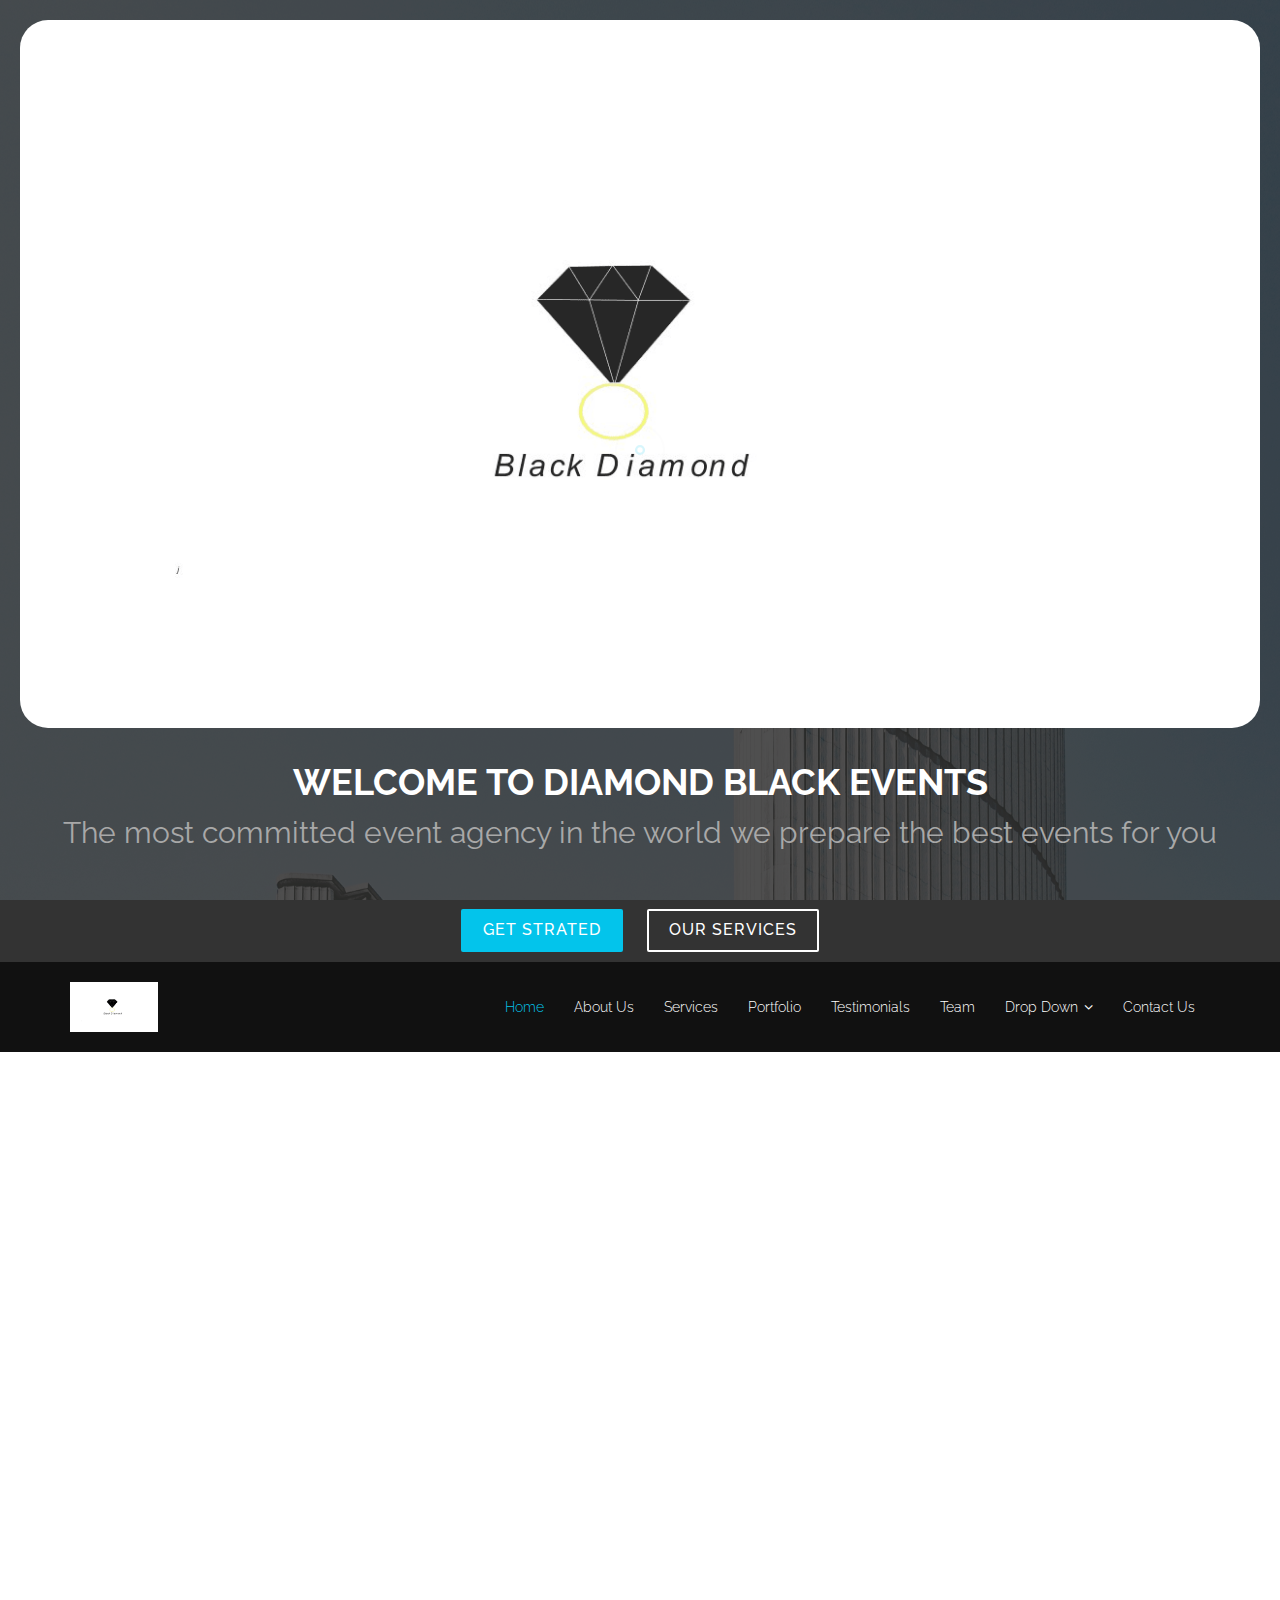
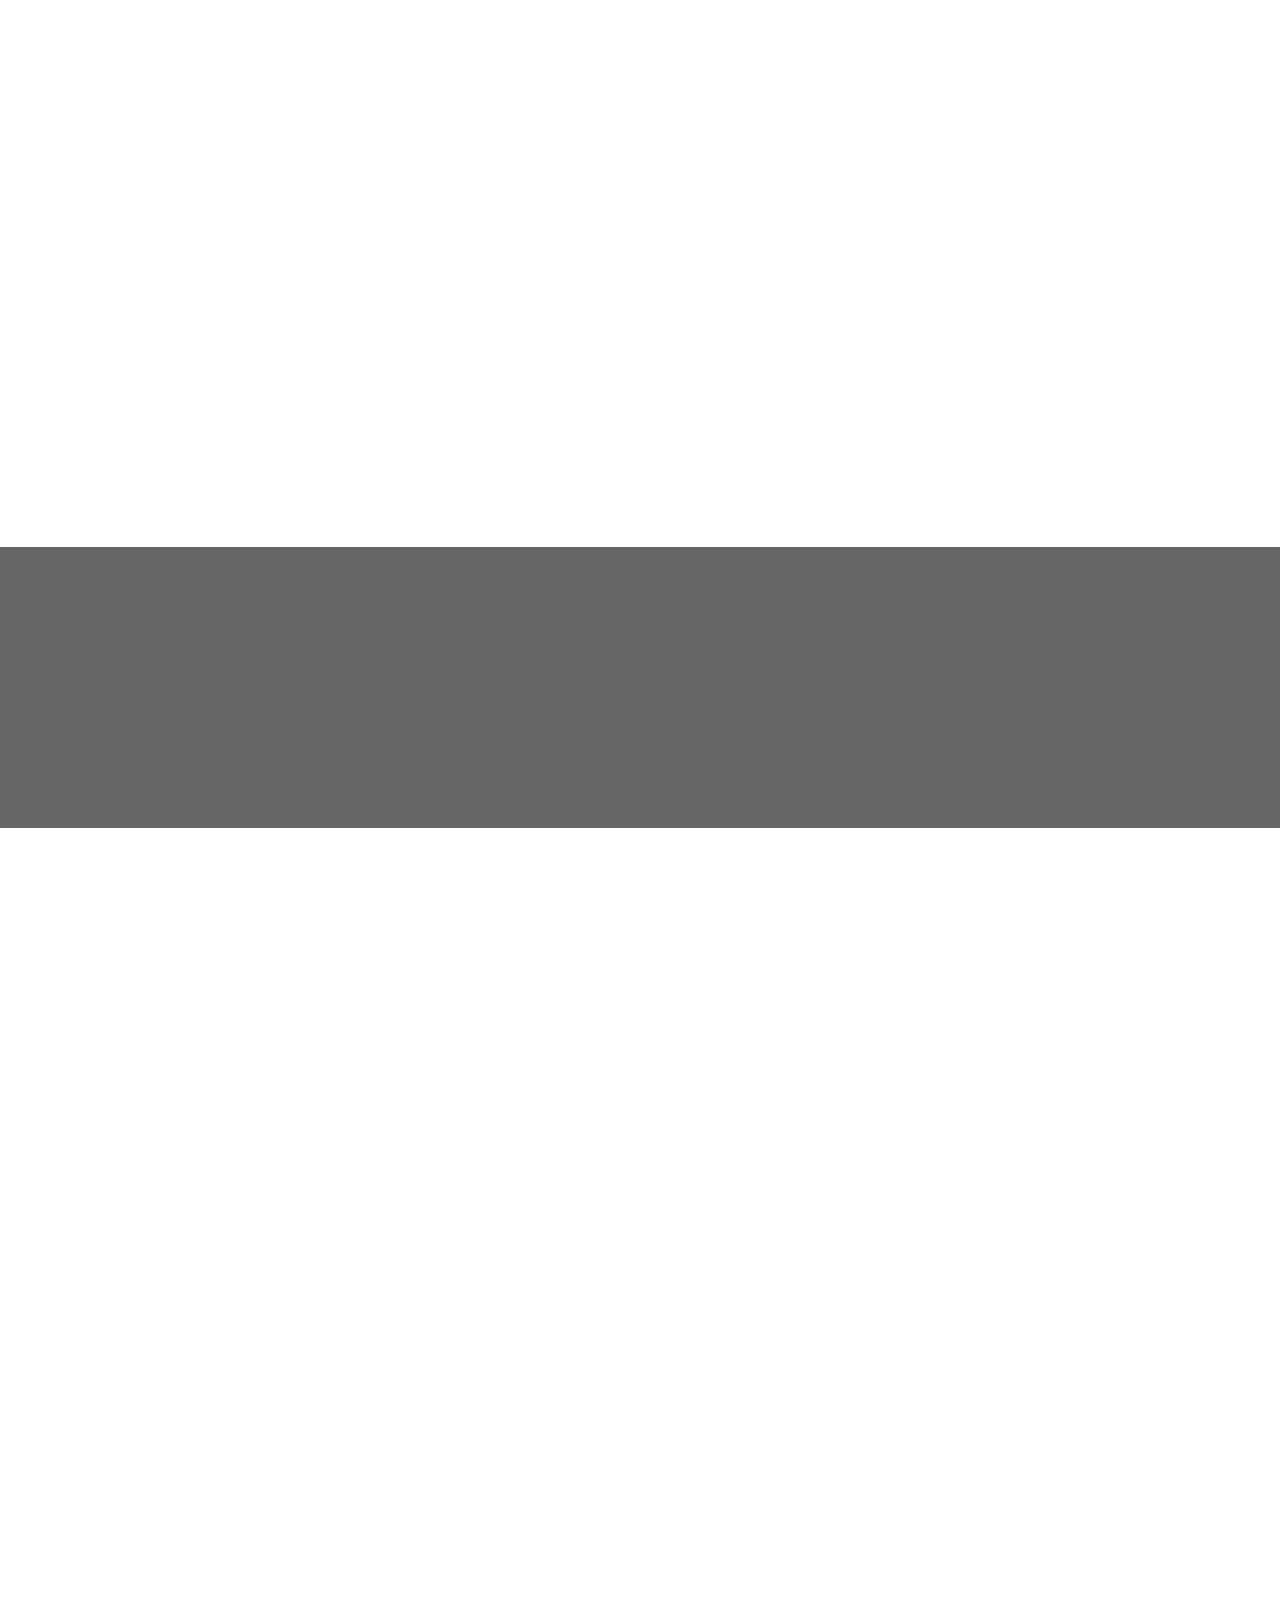
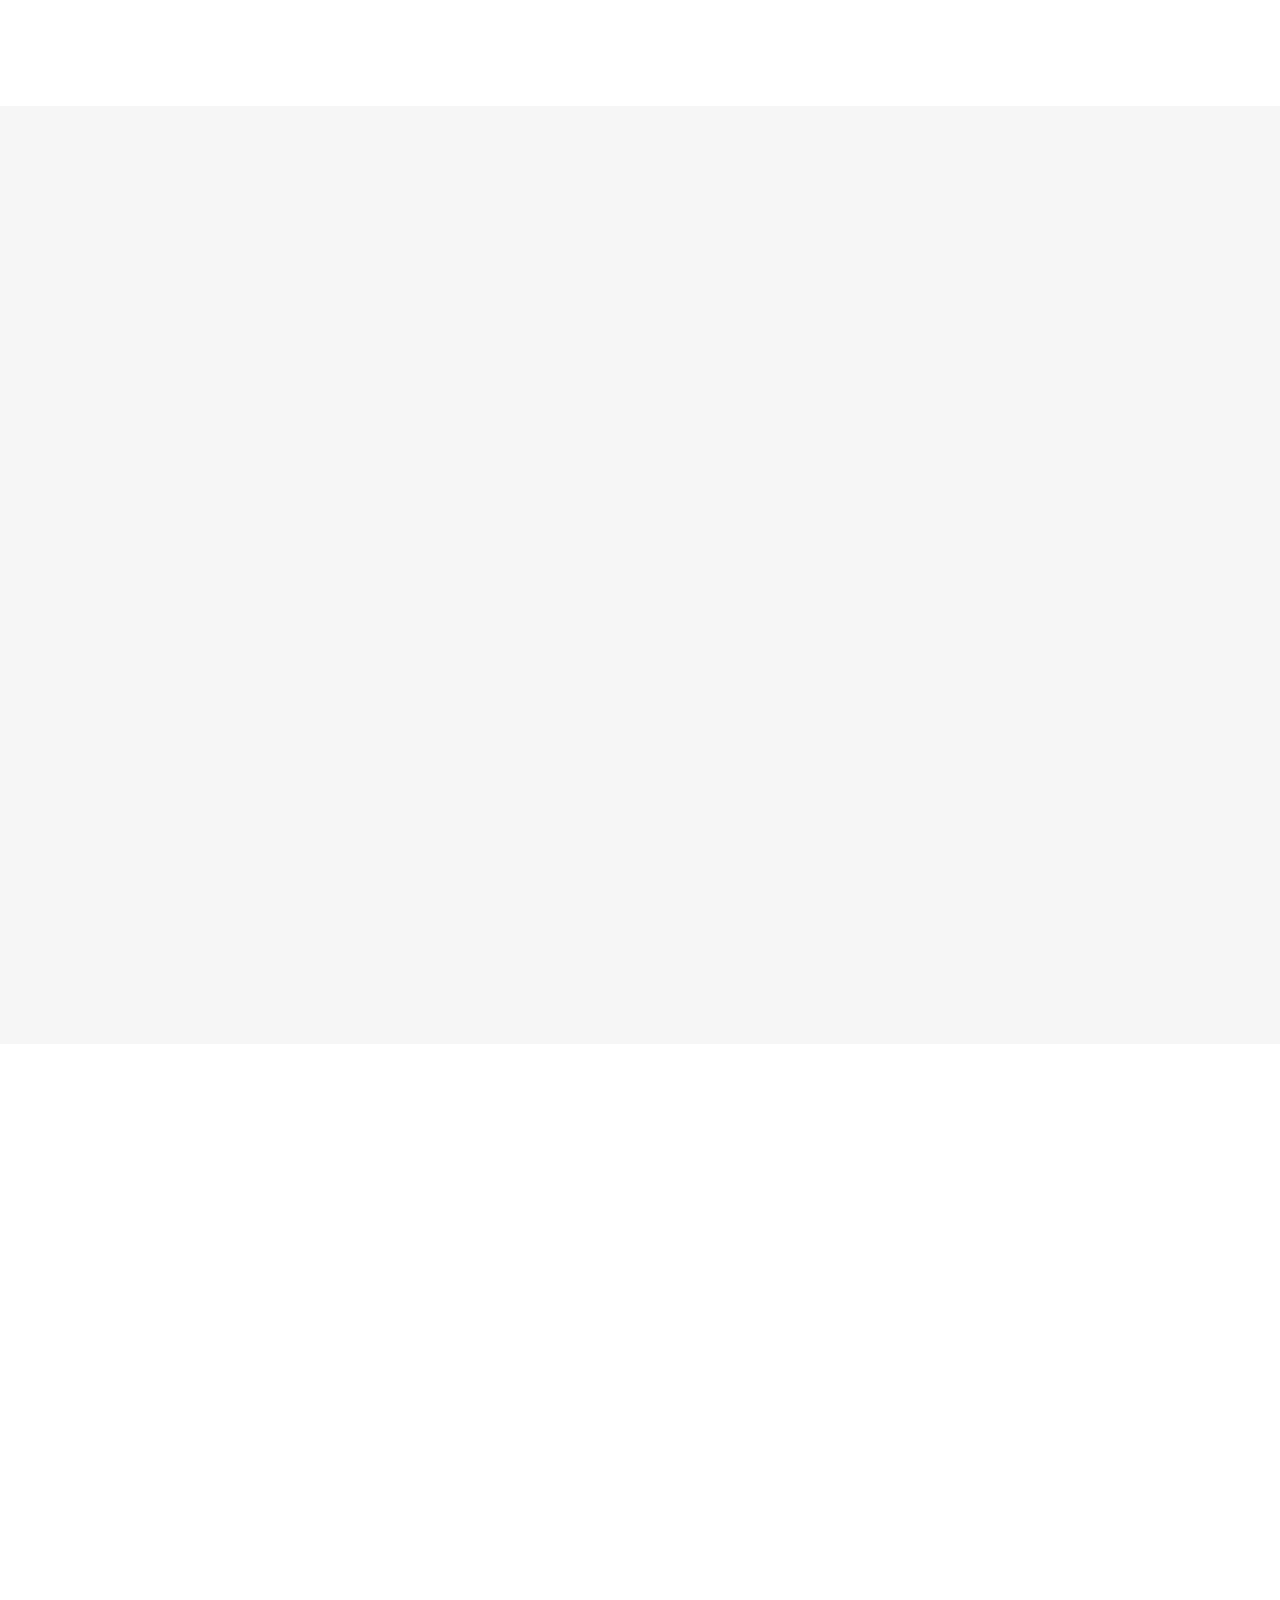
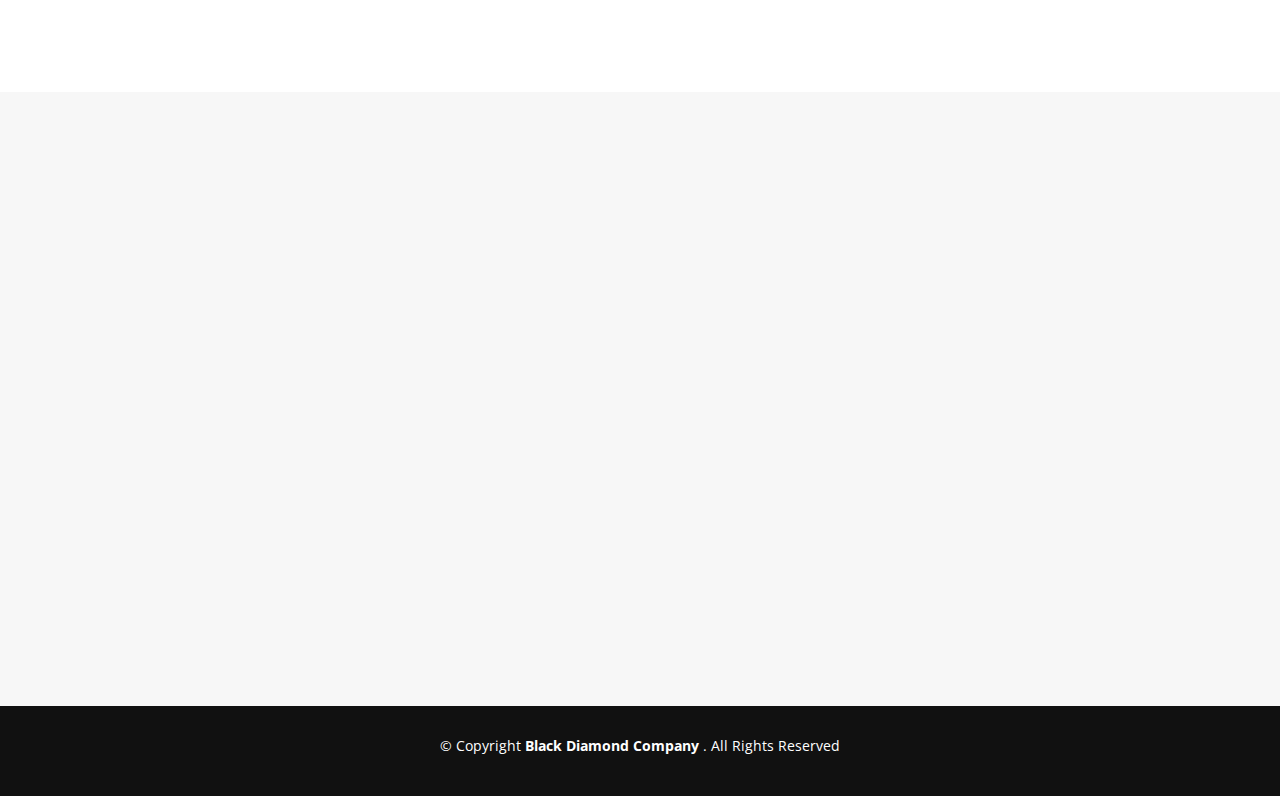
<file: black diamond events/Riandry's Proyects/index.html>
<!DOCTYPE html>
<html lang="es">

<head>
  <meta charset="utf-8">
  <title>Black diamond Events/pagina principal  </title>
  <meta content="width=device-width, initial-scale=1.0" name="viewport">
  <meta content="" name="keywords">
  <meta content="" name="description">

 
  <meta property="og:title" content="">
  <meta property="og:image" content="">
  <meta property="og:url" content="">
  <meta property="og:site_name" content="">
  <meta property="og:description" content="">

  <meta name="twitter:card" content="summary">
  <meta name="twitter:site" content="">
  <meta name="twitter:title" content="">
  <meta name="twitter:description" content="">
  <meta name="twitter:image" content="">

  <link href="/black diamond events/Riandry's Proyects/img/iconoB.ico"  rel="shortcut icon" >


  <link href="https://fonts.googleapis.com/css?family=Open+Sans:300,300i,400,400i,700,700i|Raleway:300,400,500,700,800" rel="stylesheet">

  <link href="lib/bootstrap/css/bootstrap.min.css" rel="stylesheet">

  <link href="lib/font-awesome/css/font-awesome.min.css" rel="stylesheet">
  <link href="lib/animate-css/animate.min.css" rel="stylesheet">

  
  <link href="css/style.css" rel="stylesheet">

</head>

<body>
  <div id="preloader"></div>

  <!--==========================
  Hero Section
  ============================-->
  <section id="hero">
    <div class="hero-container">
      <div class="wow fadeIn">
        <div class="hero-logo">
          <img class="" src="img/logo.png" alt="Black Diamond">
        </div>

        <h1>Welcome to Diamond black Events </h1>
        <h2> The most committed event agency in the world <span class="rotating">we prepare the best events for you</span></h2>
        <div class="actions">
          <a href="#about" class="btn-get-started">Get Strated</a>
          <a href="#services" class="btn-services">Our Services</a>
        </div>
      </div>
    </div>
  </section>

  <!--==========================
  Sección de encabezado
  ============================-->
  <header id="header">
    <div class="container">
      <div id="logo" class="pull-left">
        <a href="#hero"><img src="img/logo.png" alt="" title="" /></img></a>
        <!-- Descomenta abajo si prefieres usar una imagen de texto -->
        <!--<h1><a href="#hero">Encabezado 1</a></h1>-->
      </div>

      <nav id="nav-menu-container">
        <ul class="nav-menu">
          <li class="menu-active"><a href="#hero">Home</a></li>
          <li><a href="#about">About Us</a></li>
          <li><a href="#services">Services</a></li>
          <li><a href="#portfolio">Portfolio</a></li>
          <li><a href="#testimonials">Testimonials</a></li>
          <li><a href="#team">Team</a></li>
          <li class="menu-has-children"><a href="">Drop Down</a>
            <ul>
              <li><a href="#">Drop Down 1</a></li>
              <li class="menu-has-children"><a href="#">Drop Down 2</a>
                <ul>
                  <li><a href="#">Deep Drop Down 1</a></li>
                  <li><a href="#">Deep Drop Down 2</a></li>
                  <li><a href="#">Deep Drop Down 3</a></li>
                  <li><a href="#">Deep Drop Down 4</a></li>
                  <li><a href="#">Deep Drop Down 5</a></li>
                </ul>
              </li>
              <li><a href="#">Drop Down 3</a></li>
              <li><a href="#">Drop Down 4</a></li>
              <li><a href="#">Drop Down 5</a></li>
            </ul>
          </li>
          <li><a href="#contact">Contact Us</a></li>
        </ul>
      </nav>
      <!-- #nav-menu-container -->
    </div>
  </header>
  <!-- #header -->

  <!--==========================
  About Section
  ============================-->
  <section id="about">
    <div class="container wow fadeInUp">
      <div class="row">
        <div class="col-md-12">
          <h3 class="section-title">About Us</h3>
          <div class="section-title-divider"></div>
          <p class="section-description">We are a company specialized in providing support to the marketing and advertising departments of companies, as well as in the planning, organization and execution of all kinds of public and social events.</p>
        </div>
      </div>
    </div>
    <div class="container about-container wow fadeInUp">
      <div class="row">
        <div class="col-md-6 col-md-push-6 about-content">
          <h2 class="about-title">We provide great services and ideas</h2>
          <p class="about-text">
            We are a company with more than 5 years of experience in multitudinous events, with a record of successful events of more than +1000 events.
          </p>
          <p class="about-text">
            With satisfied and recognized clients all over the world, we give a personalized and special service to each one of them.
          
        </div>
      </div>
    </div>
  </section>

  <!--==========================
  Services Section
  ============================-->
  <section id="services">
    <div class="container wow fadeInUp">
      <div class="row">
        <div class="col-md-12">
          <h3 class="section-title">Our Services</h3>
          <div class="section-title-divider"></div>
          <p class="section-description">Here are some of the services we offer:</p>
        </div>
      </div>

      <div class="row">
        <div class="col-md-4 service-item">
          <div class="service-icon"><i class="fa fa-desktop"></i></div>
          <h4 class="service-title"><a href="">Digital attention</a></h4>
          <p class="service-description">With a 24-hour customer service team to assist you at all times.</p>
        </div>
        <div class="col-md-4 service-item">
          <div class="service-icon"><i class="fa fa-bar-chart"></i></div>
          <h4 class="service-title"><a href="">Dolor Sitema</a></h4>
          <p class="service-description">Minim veniam, quis nostrud exercitation ullamco laboris nisi ut aliquip ex ea commodo consequat tarad limino ata</p>
        </div>
        <div class="col-md-4 service-item">
          <div class="service-icon"><i class="fa fa-paper-plane"></i></div>
          <h4 class="service-title"><a href="">Sed ut perspiciatis</a></h4>
          <p class="service-description">Duis aute irure dolor in reprehenderit in voluptate velit esse cillum dolore eu fugiat nulla pariatur</p>
        </div>
        <div class="col-md-4 service-item">
          <div class="service-icon"><i class="fa fa-photo"></i></div>
          <h4 class="service-title"><a href="">Magni Dolores</a></h4>
          <p class="service-description">Excepteur sint occaecat cupidatat non proident, sunt in culpa qui officia deserunt mollit anim id est laborum</p>
        </div>
        <div class="col-md-4 service-item">
          <div class="service-icon"><i class="fa fa-road"></i></div>
          <h4 class="service-title"><a href="">Nemo Enim</a></h4>
          <p class="service-description">At vero eos et accusamus et iusto odio dignissimos ducimus qui blanditiis praesentium voluptatum deleniti atque</p>
        </div>
        <div class="col-md-4 service-item">
          <div class="service-icon"><i class="fa fa-shopping-bag"></i></div>
          <h4 class="service-title"><a href="">Eiusmod Tempor</a></h4>
          <p class="service-description">Et harum quidem rerum facilis est et expedita distinctio. Nam libero tempore, cum soluta nobis est eligendi</p>
        </div>
      </div>
    </div>
  </section>

  <!--==========================
  Subscrbe Section
  ============================-->
  <section id="subscribe">
    <div class="container wow fadeInUp">
      <div class="row">
        <div class="col-md-8">
          <h3 class="subscribe-title">Subscribe For Updates</h3>
          <p class="subscribe-text">Join our 1000+ subscribers and get access to the latest tools, freebies, product announcements and much more!</p>
        </div>
        <div class="col-md-4 subscribe-btn-container">
          <a class="subscribe-btn" href="#">Subscribe Now</a>
        </div>
      </div>
    </div>
  </section>

  <!--==========================
  Porfolio Section
  ============================-->
  <section id="portfolio">
    <div class="container wow fadeInUp">
      <div class="row">
        <div class="col-md-12">
          <h3 class="section-title">Portfolio</h3>
          <div class="section-title-divider"></div>
          <p class="section-description">Si stante, hoc natura videlicet vult, salvam esse se, quod concedimus ses haec dicturum fuisse</p>
        </div>
      </div>

      <div class="row">
        <div class="col-md-3">
          <a class="portfolio-item" style="background-image: url(img/portfolio-1.jpg);" href="">
            <div class="details">
              <h4>Portfolio 1</h4>
              <span>Alored dono par</span>
            </div>
          </a>
        </div>

        <div class="col-md-3">
          <a class="portfolio-item" style="background-image: url(img/portfolio-2.jpg);" href="">
            <div class="details">
              <h4>Portfolio 2</h4>
              <span>Alored dono par</span>
            </div>
          </a>
        </div>

        <div class="col-md-3">
          <a class="portfolio-item" style="background-image: url(img/portfolio-3.jpg);" href="">
            <div class="details">
              <h4>Portfolio 3</h4>
              <span>Alored dono par</span>
            </div>
          </a>
        </div>

        <div class="col-md-3">
          <a class="portfolio-item" style="background-image: url(img/portfolio-4.jpg);" href="">
            <div class="details">
              <h4>Portfolio 4</h4>
              <span>Alored dono par</span>
            </div>
          </a>
        </div>

        <div class="col-md-3">
          <a class="portfolio-item" style="background-image: url(img/portfolio-5.jpg);" href="">
            <div class="details">
              <h4>Portfolio 5</h4>
              <span>Alored dono par</span>
            </div>
          </a>
        </div>

        <div class="col-md-3">
          <a class="portfolio-item" style="background-image: url(img/portfolio-6.jpg);" href="">
            <div class="details">
              <h4>Portfolio 6</h4>
              <span>Alored dono par</span>
            </div>
          </a>
        </div>

        <div class="col-md-3">
          <a class="portfolio-item" style="background-image: url(img/portfolio-7.jpg);" href="">
            <div class="details">
              <h4>Portfolio 7</h4>
              <span>Alored dono par</span>
            </div>
          </a>
        </div>

        <div class="col-md-3">
          <a class="portfolio-item" style="background-image: url(img/portfolio-8.jpg);" href="">
            <div class="details">
              <h4>Portfolio 8</h4>
              <span>Alored dono par</span>
            </div>
          </a>
        </div>

      </div>
    </div>
  </section>

  <!--==========================
  Testimonials Section
  ============================-->
  <section id="testimonials">
    <div class="container wow fadeInUp">
      <div class="row">
        <div class="col-md-12">
          <h3 class="section-title">Testimonials</h3>
          <div class="section-title-divider"></div>
          <p class="section-description">Erdo lide, nora porodo filece, salvam esse se, quod concedimus ses haec dicturum fuisse</p>
        </div>
      </div>

      <div class="row">
        <div class="col-md-3">
          <div class="profile">
            <div class="pic"><img src="img/client-1.jpg" alt=""></div>
            <h4>Saul Goodman</h4>
            <span>Lawless Inc</span>
          </div>
        </div>
        <div class="col-md-9">
          <div class="quote">
            <b><img src="img/quote_sign_left.png" alt=""></b> Proin iaculis purus consequat sem cure digni ssim donec porttitora entum suscipit rhoncus. Accusantium quam, ultricies eget id, aliquam eget nibh et. Maecen aliquam, risus at semper. <small><img src="img/quote_sign_right.png" alt=""></small>
          </div>
        </div>
      </div>

      <div class="row">
        <div class="col-md-9">
          <div class="quote">
            <b><img src="img/quote_sign_left.png" alt=""></b> Sed ut perspiciatis unde omnis iste natus error sit voluptatem accusantium doloremque laudantium, totam rem aperiam, eaque ipsa quae ab illo inventore veritatis architecto beatae. <small><img src="img/quote_sign_right.png" alt=""></small>
          </div>
        </div>
        <div class="col-md-3">
          <div class="profile">
            <div class="pic"><img src="img/client-2.jpg" alt=""></div>
            <h4>Sara Wilsson</h4>
            <span>Odeo Inc</span>
          </div>
        </div>
      </div>

    </div>
  </section>

  <!--==========================
  Team Section
  ============================-->
  <section id="team">
    <div class="container wow fadeInUp">
      <div class="row">
        <div class="col-md-12">
          <h3 class="section-title">Our Team</h3>
          <div class="section-title-divider"></div>
          <p class="section-description">Sed ut perspiciatis unde omnis iste natus error sit voluptatem accusantium doloremque</p>
        </div>
      </div>

      <div class="row">
        <div class="col-md-3">
          <div class="member">
            <div class="pic"><img src="img/team-1.jpg" alt=""></div>
            <h4>Walter White</h4>
            <span>Chief Executive Officer</span>
            <div class="social">
              <a href=""><i class="fa fa-twitter"></i></a>
              <a href=""><i class="fa fa-facebook"></i></a>
              <a href=""><i class="fa fa-google-plus"></i></a>
              <a href=""><i class="fa fa-linkedin"></i></a>
            </div>
          </div>
        </div>

        <div class="col-md-3">
          <div class="member">
            <div class="pic"><img src="img/team-2.jpg" alt=""></div>
            <h4>Sarah Jhinson</h4>
            <span>Product Manager</span>
            <div class="social">
              <a href=""><i class="fa fa-twitter"></i></a>
              <a href=""><i class="fa fa-facebook"></i></a>
              <a href=""><i class="fa fa-google-plus"></i></a>
              <a href=""><i class="fa fa-linkedin"></i></a>
            </div>
          </div>
        </div>

        <div class="col-md-3">
          <div class="member">
            <div class="pic"><img src="img/team-3.jpg" alt=""></div>
            <h4>William Anderson</h4>
            <span>CTO</span>
            <div class="social">
              <a href=""><i class="fa fa-twitter"></i></a>
              <a href=""><i class="fa fa-facebook"></i></a>
              <a href=""><i class="fa fa-google-plus"></i></a>
              <a href=""><i class="fa fa-linkedin"></i></a>
            </div>
          </div>
        </div>

        <div class="col-md-3">
          <div class="member">
            <div class="pic"><img src="img/team-4.jpg" alt=""></div>
            <h4>Amanda Jepson</h4>
            <span>Accountant</span>
            <div class="social">
              <a href=""><i class="fa fa-twitter"></i></a>
              <a href=""><i class="fa fa-facebook"></i></a>
              <a href=""><i class="fa fa-google-plus"></i></a>
              <a href=""><i class="fa fa-linkedin"></i></a>
            </div>
          </div>
        </div>

      </div>
    </div>
  </section>

  <!--==========================
  Contact Section
  ============================-->
  <section id="contact">
    <div class="container wow fadeInUp">
      <div class="row">
        <div class="col-md-12">
          <h3 class="section-title">Contact Us</h3>
          <div class="section-title-divider"></div>
          <p class="section-description">To enjoy some of our services, contact us by any of these means:</p>
        </div>
      </div>

      <div class="row">
        <div class="col-md-3 col-md-push-2">
          <div class="info">
            <div>
              <i class="fa fa-map-marker"></i>
              <p>A108 Adam Street<br>New York, NY 535022</p>
            </div>

            <div>
              <i class="fa fa-envelope"></i>
              <p>BlackDiamond@gmail.com</p>
            </div>

            <div>
              <i class="fa fa-phone"></i>
              <p>+1 5589 55488 55s</p>
            </div>

          </div>
        </div>

        <div class="col-md-5 col-md-push-2">
          <div class="form">
            <div id="sendmessage">Your message has been sent. Thank you!</div>
            <div id="errormessage"></div>
            <form action="" method="post" role="form" class="contactForm">
              <div class="form-group">
                <input type="text" name="name" class="form-control" id="name" placeholder="Your Name" data-rule="minlen:4" data-msg="Por favor ingrese al menos 4 caracteres" />
                <div class="validation"></div>
              </div>
              <div class="form-group">
                <input type="email" class="form-control" name="email" id="email" placeholder="Your Email" data-rule="email" data-msg="Ingresa un Correo Valido" />
                <div class="validation"></div>
              </div>
              <div class="form-group">
                <input type="text" class="form-control" name="subject" id="subject" placeholder="Subject" data-rule="minlen:4" data-msg="Por favor ingrese al menos 8 caracteres del tema" />
                <div class="validation"></div>
              </div>
              <div class="form-group">
                <textarea class="form-control" name="message" rows="5" data-rule="required" data-msg="Por favor escribe algo para nosotros" placeholder="Message"></textarea>
                <div class="validation"></div>
              </div>
              <div class="text-center"><button type="submit">Enviar mensaje</button></div>
            </form>
          </div>
        </div>

      </div>
    </div>
  </section>

  <!--==========================
  Footer
============================-->
  <footer id="footer">
    <div class="container">
      <div class="row">
        <div class="col-md-12">
          <div class="copyright">
            &copy; Copyright <strong>Black Diamond Company </strong>. All Rights Reserved
          </div>
          <div class="credits">
        
            
          </div>
        </div>
      </div>
    </div>
  </footer>
  <!-- #footer -->

  <a href="#" class="back-to-top"><i class="fa fa-chevron-up"></i></a>

  <!-- Required JavaScript Libraries -->
  <script src="lib/jquery/jquery.min.js"></script>
  <script src="lib/bootstrap/js/bootstrap.min.js"></script>
  <script src="lib/superfish/hoverIntent.js"></script>
  <script src="lib/superfish/superfish.min.js"></script>
  <script src="lib/morphext/morphext.min.js"></script>
  <script src="lib/wow/wow.min.js"></script>
  <script src="lib/stickyjs/sticky.js"></script>
  <script src="lib/easing/easing.js"></script>

  <!-- Template Specisifc Custom Javascript File -->
  <script src="js/custom.js"></script>

  <script src="contactform/contactform.js"></script>


</body>

</html>
</file>
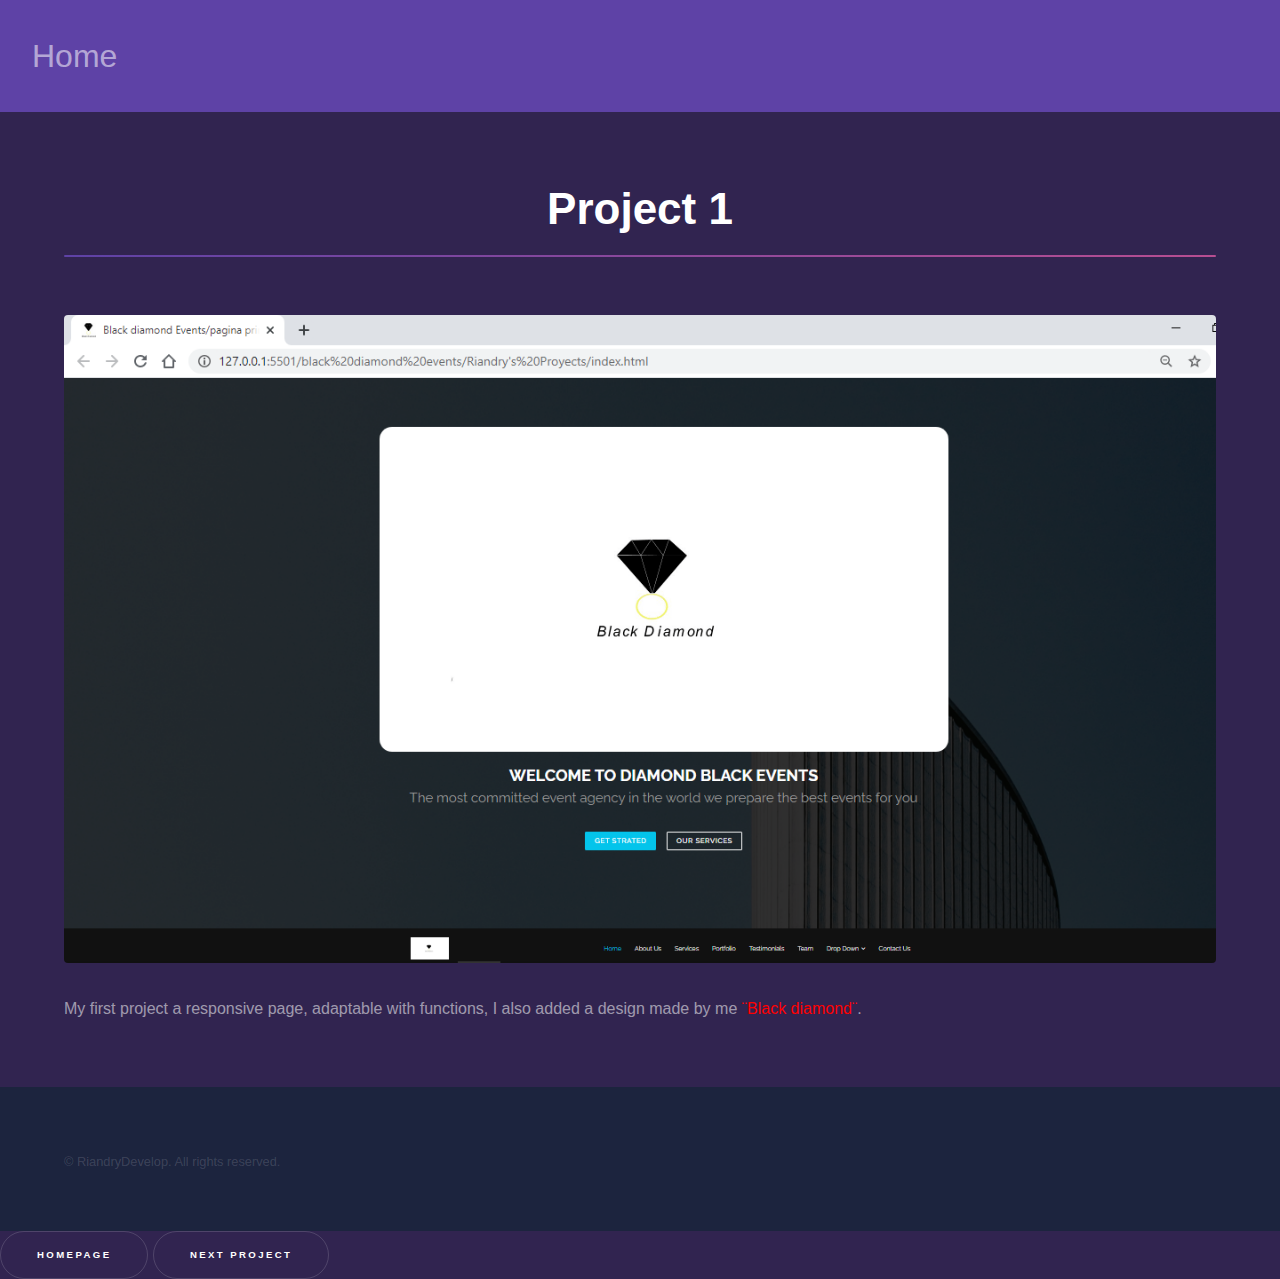
<file: generic.html>
<!DOCTYPE HTML>

<html lang="es">

<head>
  <meta charset="utf-8">
  <meta name="viewport" content="width=device-width, initial-scale=1">
  <meta name="description" content="">
  <meta name="keywords" content="">

   <!-- Facebook Opengraph integration: https://developers.facebook.com/docs/sharing/opengraph -->
  <meta property="og:title" content="">
  <meta property="og:image" content="">
  <meta property="og:url" content="">
  <meta property="og:site_name" content="">
  <meta property="og:description" content="">

  <!-- Twitter Cards integration: https://dev.twitter.com/cards/  -->
  <meta name="twitter:card" content="summary">
  <meta name="twitter:site" content="">
  <meta name="twitter:title" content="">
  <meta name="twitter:description" content="">
  <meta name="twitter:image" content="">

  
  <link rel="stylesheet" href="assets/css/main.css" />
  <noscript>
    <link rel="stylesheet" href="assets/css/noscript.css" />
  </noscript>
  <title>My projects/page-1</title>


</head>

<body class="is-preload">

  <!-- Header -->
  <header id="header">
    <a href="index.html" class="title-home">Home</a>
    <nav>
      <ul>

        <!--<li><a href="generic.html" class="active">Generic</a></li>
						<li><a href="elements.html">Elements</a></li>-->
      </ul>
    </nav>
  </header>

  <!-- Wrapper -->
  <div id="wrapper">

    <!-- Main -->
    <section id="main" class="wrapper">
      <div class="inner">
        <h1 class="major">Project 1</h1>
        <a href="https://blackdiamond.netlify.app/" target="_blank"><span class="image fit"><img src="images/pag-1.png"
              alt="black diamond" /></span></a>
        <p>My first project a responsive page, adaptable with functions, I also added a design made by me
          <span style="color: red;  "> ¨Black diamond¨</span>.
        </p>
      </div>
    </section>

  </div>

  <!-- Footer -->
  <footer id="footer" class="wrapper alt">
    <div class="inner">
      <ul class="menu">
        <li>&copy; RiandryDevelop. All rights reserved.</li>
      </ul>

    </div>
  </footer>


  <div class="btn-group">

    <button><a href="index.html" class="btn">Homepage</a></button>
    <button><a href="pag-2.html" class="btn">Next Project </a></li></button>

  </div>


  <!-- Scripts -->
  <script src="assets/js/jquery.min.js"></script>
  <script src="assets/js/jquery.scrollex.min.js"></script>
  <script src="assets/js/jquery.scrolly.min.js"></script>
  <script src="assets/js/browser.min.js"></script>
  <script src="assets/js/breakpoints.min.js"></script>
  <script src="assets/js/util.js"></script>
  <script src="assets/js/main.js"></script>

</body>

</html>
</file>
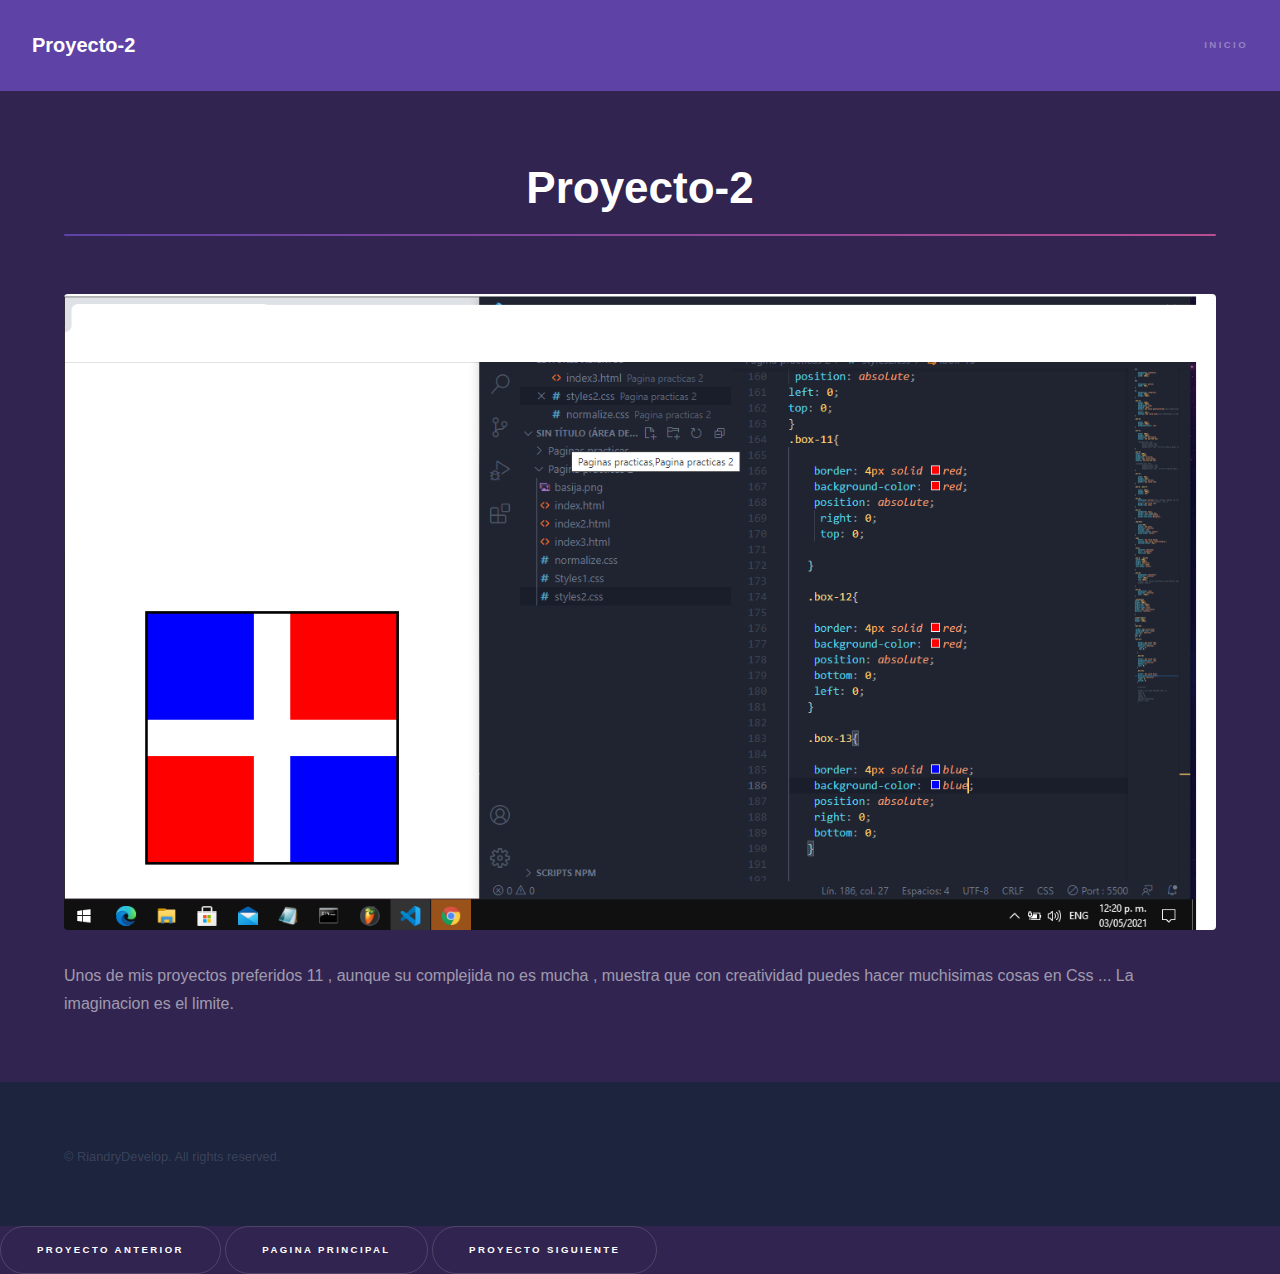
<file: pag-2.html>
<!DOCTYPE HTML>

<html>
	<head>
		<title>Mis proyectos/pag-1</title>
		<meta charset="utf-8" />
		<meta name="viewport" content="width=device-width, initial-scale=1, user-scalable=no" />
		<link rel="stylesheet" href="assets/css/main.css" />
		<noscript><link rel="stylesheet" href="assets/css/noscript.css" /></noscript>

		
	</head>
	<body class="is-preload">

		<!-- Header -->
			<header id="header">
				<a href="index.html" class="title">Proyecto-2</a>
				<nav>
					<ul>
						<li><a href="index.html">Inicio</a></li>
						<!--<li><a href="generic.html" class="active">Generic</a></li>
						<li><a href="elements.html">Elements</a></li>-->
					</ul>
				</nav>
			</header>

		<!-- Wrapper -->
			<div id="wrapper">

				<!-- Main -->
					<section id="main" class="wrapper">
						<div class="inner">
							<h1 class="major">Proyecto-2</h1>
							<span class="image fit"><img onclick="window.open('bandera dominicana/index3.html','_blank')" src="images/pag-2.png" alt="Bandera dominicana " /></span>
							<p>Unos de mis proyectos preferidos 11 , aunque su complejida no es mucha , muestra que con creatividad puedes hacer muchisimas cosas en Css ... <Cite class="">La imaginacion es el limite</Cite>.</p>
							</div>
					</section>

			</div>

		<!-- Footer -->
			<footer id="footer" class="wrapper alt">
				<div class="inner">
					<ul class="menu">
						<li>&copy; RiandryDevelop. All rights reserved.</li>
					</ul>

				</div>
			</footer>
            
			
			<div class="btn-group">

	<button><a href="generic.html" class="btn" > Proyecto Anterior </a></li></button>
    <button><a href="index.html" class="btn">Pagina Principal </a></button>
    <button><a href="pag-3.html"> Proyecto Siguiente</a></button>					
			</div>
		    

		<!-- Scripts -->
			<script src="assets/js/jquery.min.js"></script>
			<script src="assets/js/jquery.scrollex.min.js"></script>
			<script src="assets/js/jquery.scrolly.min.js"></script>
			<script src="assets/js/browser.min.js"></script>
			<script src="assets/js/breakpoints.min.js"></script>
			<script src="assets/js/util.js"></script>
			<script src="assets/js/main.js"></script>

	</body>
</html>
</file>
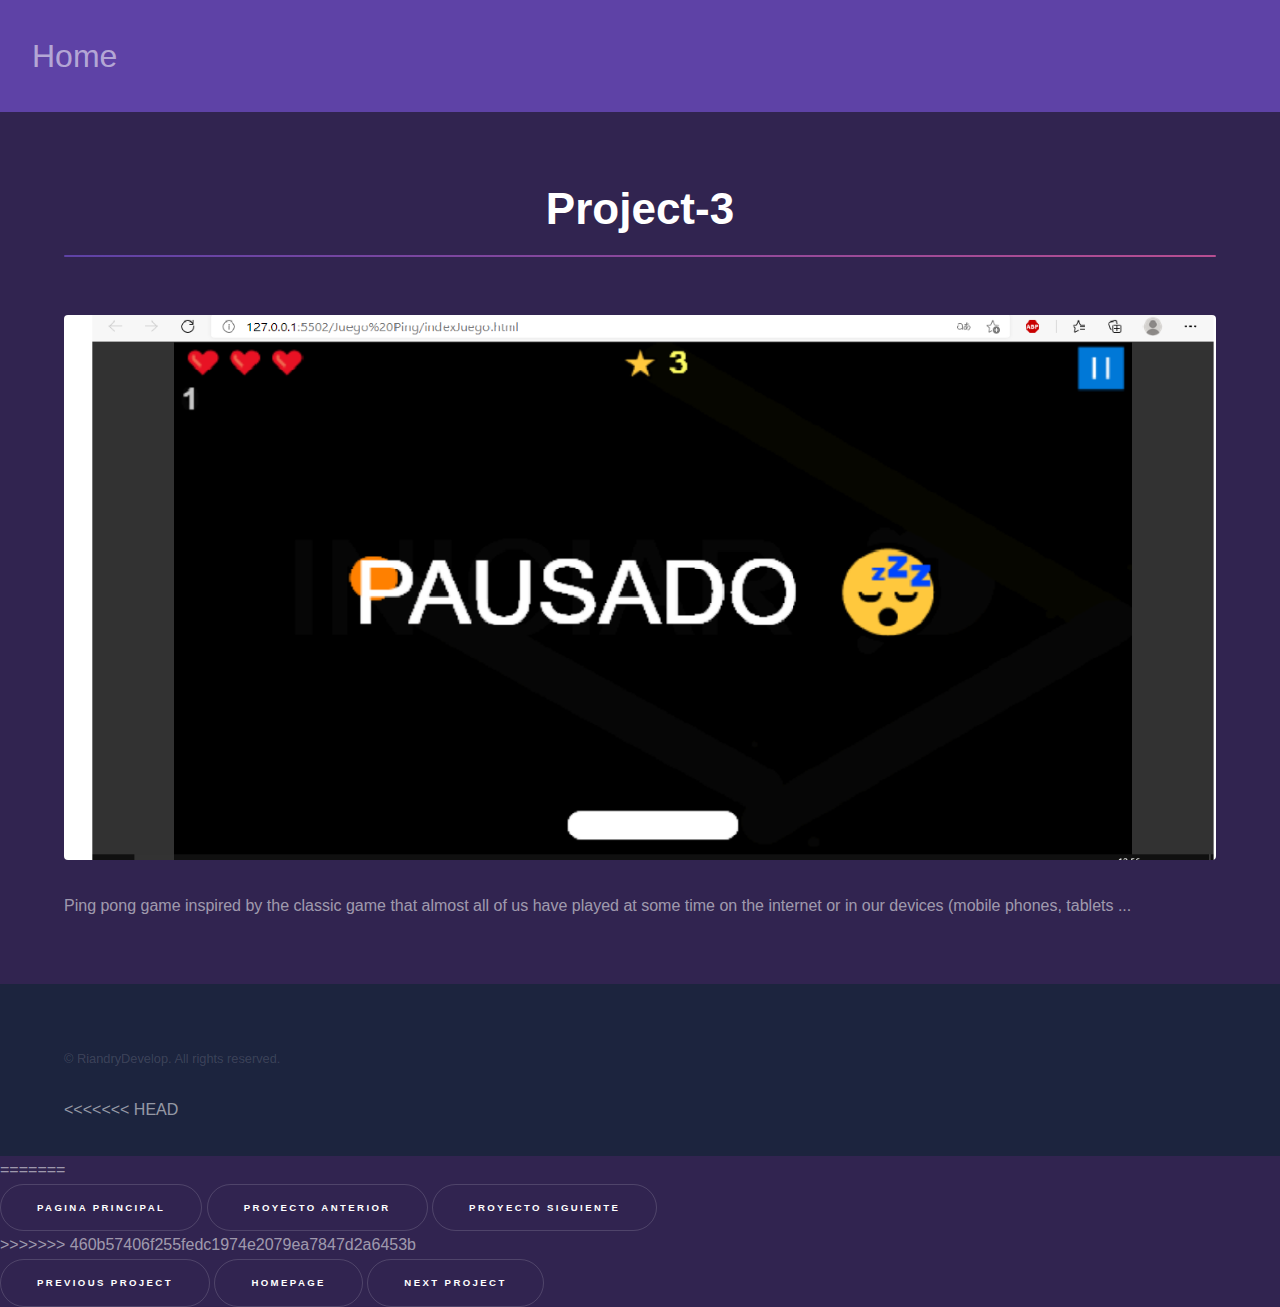
<file: pag-3.html>
<!DOCTYPE HTML>

<html>

<head>
  <title>My projects/page-3</title>
  <meta charset="utf-8" />
  <meta name="viewport" content="width=device-width, initial-scale=1, user-scalable=no" />
  <link rel="stylesheet" href="assets/css/main.css" />
  <noscript>
    <link rel="stylesheet" href="assets/css/noscript.css" />
  </noscript>


</head>

<body class="is-preload">

  <!-- Header -->
  <header id="header">
    <a href="index.html" class="title-home">Home</a>
    <nav>
      <ul>

        <!--<li><a href="generic.html" class="active">Generic</a></li>
						<li><a href="elements.html">Elements</a></li>-->
      </ul>
    </nav>
  </header>

  <!-- Wrapper -->
  <div id="wrapper">

    <!-- Main -->
    <section id="main" class="wrapper">
      <div class="inner">
        <h1 class="major">Project-3</h1>
        <a href="Juego Ping/indexJuego.html" target="blank"><span class="image fit"><img src="images/Pag-3.png"
              alt="black diamond¨" /></span></a>
        <p>Ping pong game inspired by the classic game that almost all of us have played at some time on the internet or
          in
          our devices (mobile phones, tablets ...</p>
      </div>
    </section>

  </div>

  <!-- Footer -->
  <footer id="footer" class="wrapper alt">
    <div class="inner">
      <ul class="menu">
        <li>&copy; RiandryDevelop. All rights reserved.</li>
      </ul>

<<<<<<< HEAD
    </div>
  </footer>
=======
				</div>
			</footer>
            
			
			<div class="btn-group">
				
	<button><a href="index.html" class="btn">Pagina Principal </a></button>
	<button><a href="pag-2.html" class="btn" >Proyecto anterior </a></li></button>
	<button><a href="pag-4.html" class="btn" >Proyecto Siguiente </a></li></button>
    
				
			</div>
		    
>>>>>>> 460b57406f255fedc1974e2079ea7847d2a6453b


  <div class="btn-group">

    <button><a href="pag-2.html" class="btn">Previous project </a></li></button>
    <button><a href="index.html" class="btn">Homepage</a></button>
    <button><a href="pag-4.html" class="btn">Next project </a></li></button>


  </div>


  <!-- Scripts -->
  <script src="assets/js/jquery.min.js"></script>
  <script src="assets/js/jquery.scrollex.min.js"></script>
  <script src="assets/js/jquery.scrolly.min.js"></script>
  <script src="assets/js/browser.min.js"></script>
  <script src="assets/js/breakpoints.min.js"></script>
  <script src="assets/js/util.js"></script>
  <script src="assets/js/main.js"></script>

</body>

</html>
</file>
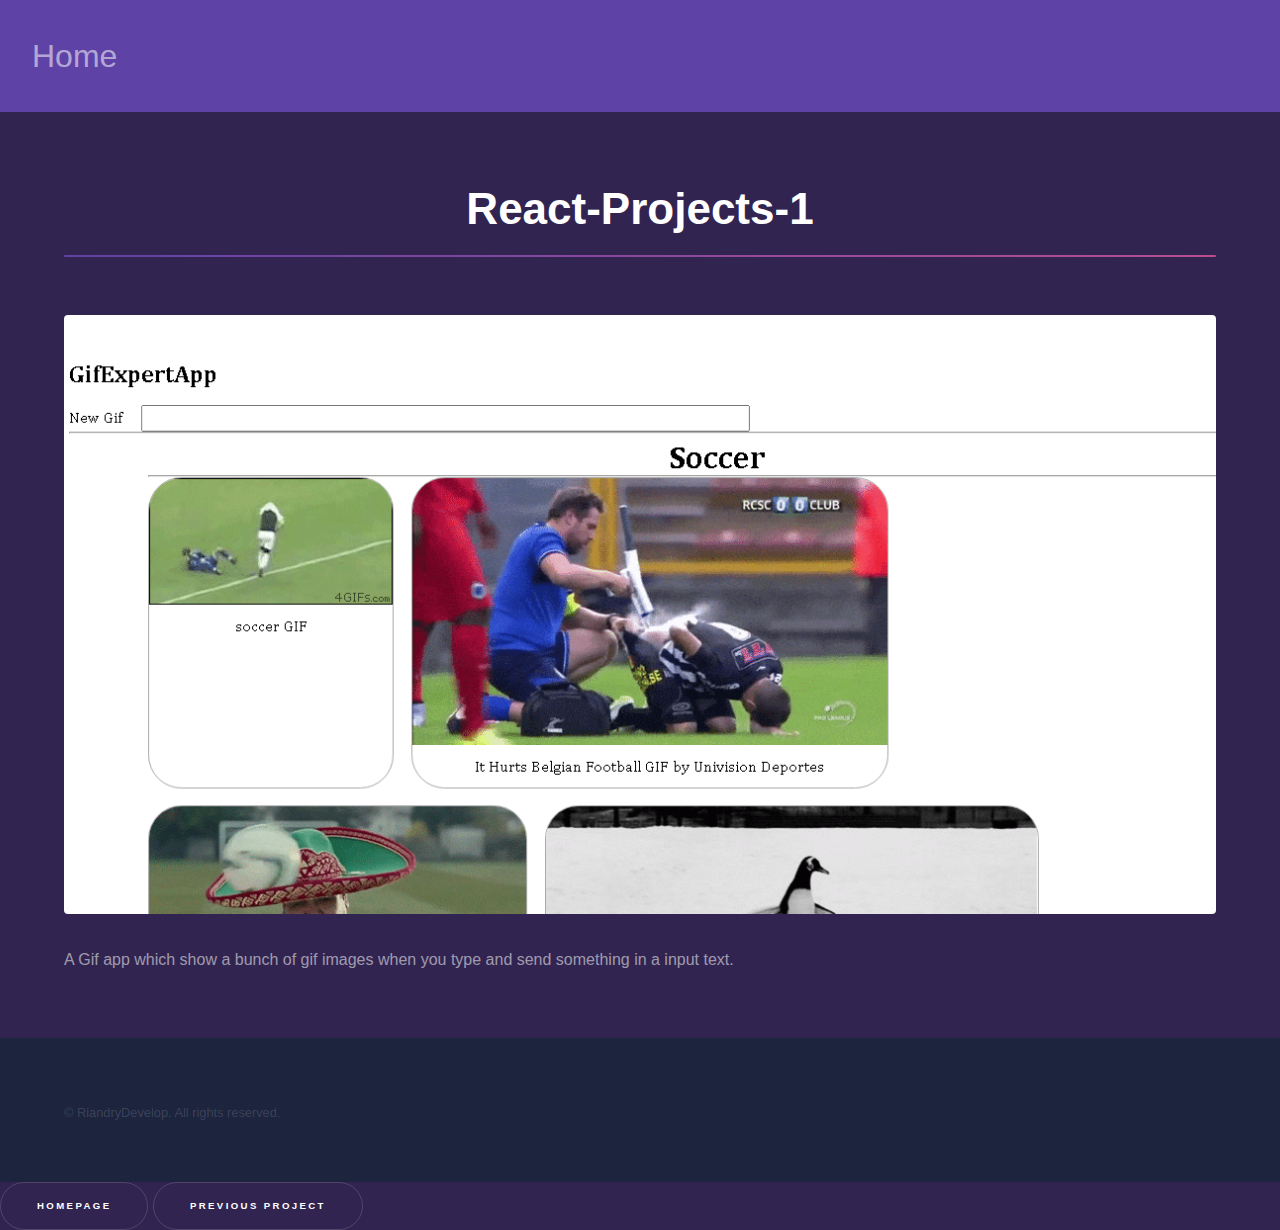
<file: pag-5.html>
<!DOCTYPE HTML>

<html>

<head>
  <title>My projects/page-5</title>
  <meta charset="utf-8" />
  <meta name="viewport" content="width=device-width, initial-scale=1, user-scalable=no" />
  <link rel="stylesheet" href="assets/css/main.css" />
  <noscript>
    <link rel="stylesheet" href="assets/css/noscript.css" />
  </noscript>


</head>

<body class="is-preload">

  <!-- Header -->
  <header id="header">
    <a href="index.html" class="title-home">Home</a>
    <nav>
      <ul>

        <!--<li><a href="generic.html" class="active">Generic</a></li>
						<li><a href="elements.html">Elements</a></li>-->
      </ul>
    </nav>
  </header>

  <!-- Wrapper -->
  <div id="wrapper">

    <!-- Main -->
    <section id="main" class="wrapper">
      <div class="inner">
        <h1 class="major"> React-Projects-1</h1>
        <a href="https://riandrydevelop.github.io/gif_expert_app/" target="blank"><span class="image fit"><img
              src="images/Gif-app.png" alt="Gif App" /></span></a>
        <p>A Gif app which show a bunch of gif images when you type and send something in a input text.</p>
      </div>
    </section>

  </div>

  <!-- Footer -->
  <footer id="footer" class="wrapper alt">
    <div class="inner">
      <ul class="menu">
        <li>&copy; RiandryDevelop. All rights reserved.</li>
      </ul>

    </div>
  </footer>


  <div class="btn-group">

    <button><a href="index.html" class="btn">Homepage</a></button>
    <button><a href="pag-4.html" class="btn">previous project </a></li></button>



  </div>


  <!-- Scripts -->
  <script src="assets/js/jquery.min.js"></script>
  <script src="assets/js/jquery.scrollex.min.js"></script>
  <script src="assets/js/jquery.scrolly.min.js"></script>
  <script src="assets/js/browser.min.js"></script>
  <script src="assets/js/breakpoints.min.js"></script>
  <script src="assets/js/util.js"></script>
  <script src="assets/js/main.js"></script>

</body>

</html>
</file>
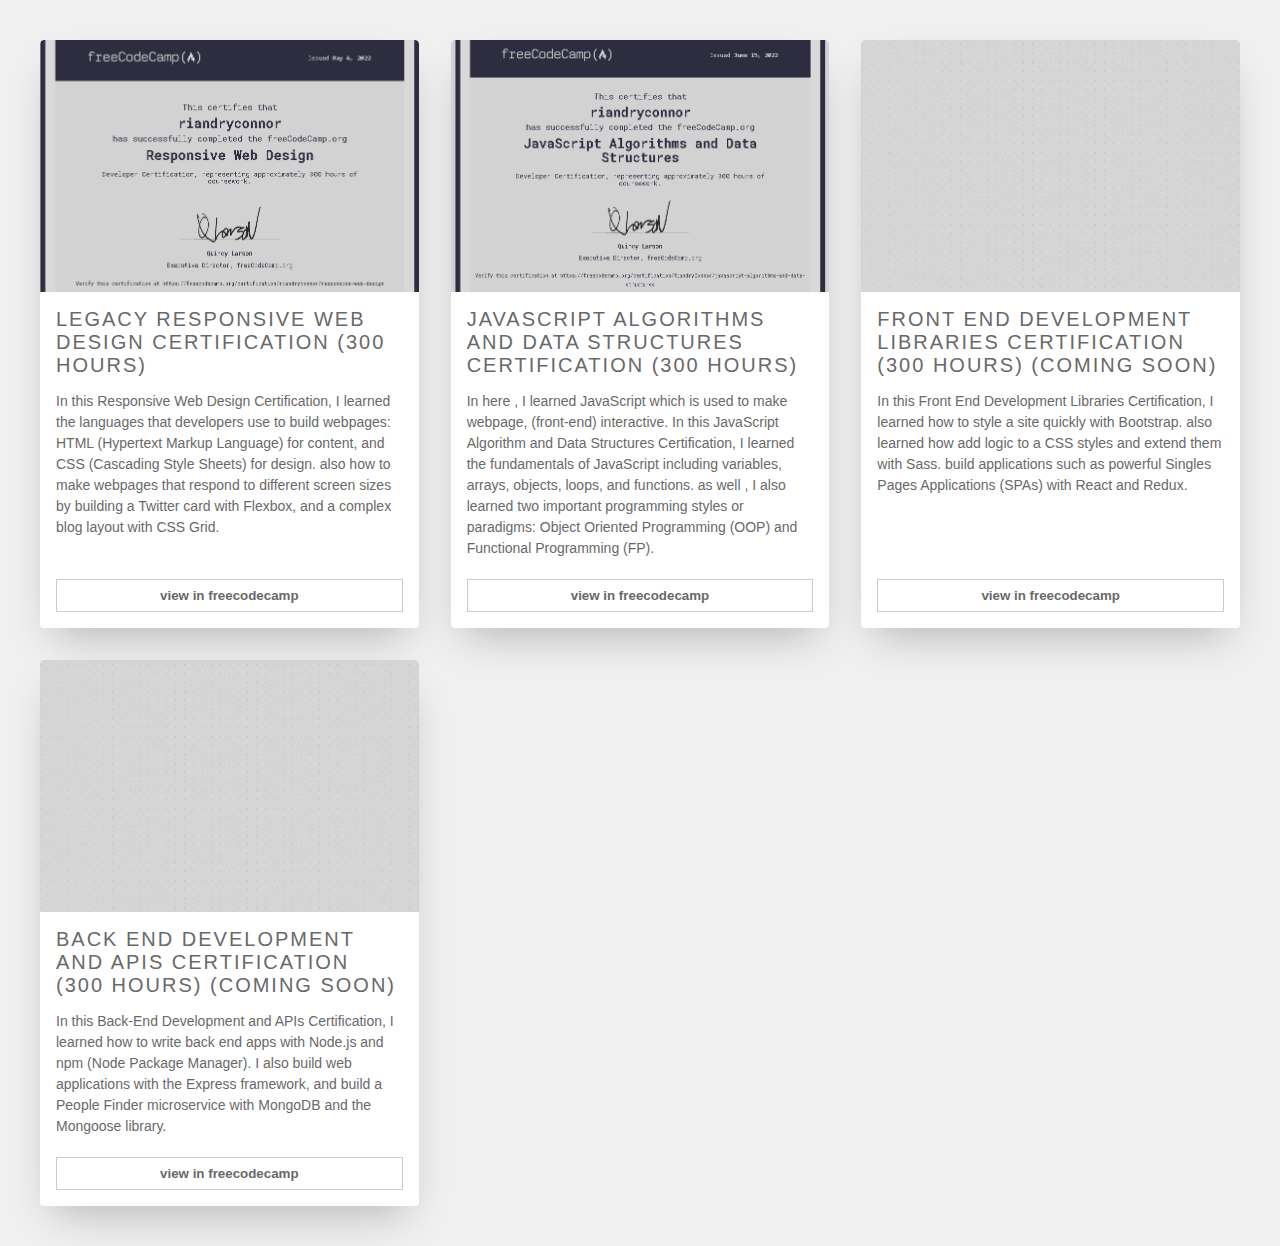
<file: certifications/certifications.html>
<!DOCTYPE html>
<html lang="en">
  <head>
    <meta charset="UTF-8" />
    <meta http-equiv="X-UA-Compatible" content="IE=edge" />
    <meta name="viewport" content="width=device-width, initial-scale=1.0" />
    <link rel="stylesheet" href="certifications.css" />
    <title>My Certifications</title>
  </head>
  <body>
    <ul class="cards">
      <li class="cards__item">
        <div class="card">
          <div
            class="card__image card__image--Certification_Responsive_Web_Design"
          ></div>
          <div class="card__content">
            <div class="card__title">
              Legacy Responsive Web Design Certification (300 hours)
            </div>
            <p class="card__text">
              In this Responsive Web Design Certification, I learned the
              languages that developers use to build webpages: HTML (Hypertext
              Markup Language) for content, and CSS (Cascading Style Sheets) for
              design. also how to make webpages that respond to different screen
              sizes by building a Twitter card with Flexbox, and a complex blog
              layout with CSS Grid.
            </p>
            <button class="btn btn--block card__btn" id="certification_1">
              View in FreeCodeCamp
            </button>
          </div>
        </div>
      </li>
      <li class="cards__item">
        <div class="card">
          <div class="card__image card__image--Certification_Javascript"></div>
          <div class="card__content">
            <div class="card__title">
              JavaScript Algorithms and Data Structures Certification (300
              hours)
            </div>
            <p class="card__text">
              In here , I learned JavaScript which is used to make webpage,
              (front-end) interactive. In this JavaScript Algorithm and Data
              Structures Certification, I learned the fundamentals of JavaScript
              including variables, arrays, objects, loops, and functions. as
              well , I also learned two important programming styles or
              paradigms: Object Oriented Programming (OOP) and Functional
              Programming (FP).
            </p>
            <button class="btn btn--block card__btn" id="certification_2">
              View in FreeCodeCamp
            </button>
          </div>
        </div>
      </li>
      <li class="cards__item">
        <div class="card">
          <div class="card__image card__image--Certification_Frontend"></div>
          <div class="card__content">
            <div class="card__title">
              Front End Development Libraries Certification (300 hours)
              <span>(Coming Soon)</span>
            </div>
            <p class="card__text">
              In this Front End Development Libraries Certification, I learned
              how to style a site quickly with Bootstrap. also learned how add
              logic to a CSS styles and extend them with Sass. build
              applications such as powerful Singles Pages Applications (SPAs)
              with React and Redux.
            </p>

            <button class="btn btn--block card__btn" id="certification_3">
              View in FreeCodeCamp
            </button>
          </div>
        </div>
      </li>
      <li class="cards__item">
        <div class="card">
          <div class="card__image card__image--Certification_Backend"></div>
          <div class="card__content">
            <div class="card__title">
              Back End Development and APIs Certification (300 hours)
              <span>(Coming Soon)</span>
            </div>
            <p class="card__text">
              In this Back-End Development and APIs Certification, I learned how
              to write back end apps with Node.js and npm (Node Package
              Manager). I also build web applications with the Express
              framework, and build a People Finder microservice with MongoDB and
              the Mongoose library.
            </p>
            <button class="btn btn--block card__btn" id="certification_4">
              View in FreeCodeCamp
            </button>
          </div>
        </div>
      </li>
    </ul>
    <!-- Scripts -->
    <script src="./certifications.js"></script>
  </body>
</html>
</file>
<file: black diamond events/Riandry's Proyects/css/style.css>
/*--------------------------------------------------------------
# General
--------------------------------------------------------------*/
body {
  background: #fff;
  color: #666666;
  font-family: "Open Sans", sans-serif;
}

a {
  color: #03C4EB;
  transition: 0.5s;
}

a:hover, a:active, a:focus {
  color: #03c5ec;
  outline: none;
  text-decoration: none;
}

p {
  padding: 0;
  margin: 0 0 30px 0;
}

h1, h2, h3, h4, h5, h6 {
  font-family: "Raleway", sans-serif;
  font-weight: 400;
  margin: 0 0 20px 0;
  padding: 0;
}

/* Prelaoder */
#preloader {
  position: fixed;
  left: 0;
  top: 0;
  z-index: 999;
  width: 100%;
  height: 100%;
  overflow: visible;
  background: #fff url("../img/preloader.svg") no-repeat center center;
}

/* Back to top button */
.back-to-top {
  position: fixed;
  display: none;
  background: rgba(0, 0, 0, 0.2);
  color: #fff;
  padding: 6px 12px 9px 12px;
  font-size: 16px;
  border-radius: 2px;
  right: 15px;
  bottom: 15px;
  transition: background 0.5s;
}

@media (max-width: 768px) {
  .back-to-top {
    bottom: 15px;
  }
}

.back-to-top:focus {
  background: rgba(0, 0, 0, 0.2);
  color: #fff;
  outline: none;
}

.back-to-top:hover {
  background: #03C4EB;
  color: #fff;
}

/*--------------------------------------------------------------
# Welcome
--------------------------------------------------------------*/
#hero {
  display: table;
  width: 100%;
  height: 100vh;
  background: url(../img/hero-bg.jpg) top center fixed;
  background-size: cover;
  
}

#hero .hero-logo {
  margin: 20px;
}

#hero .hero-logo img {
  max-width: 100%;
  border-radius: 2em;
  
}

#hero .hero-logo img:hover{
  opacity: 0.4;
  filter:alpha(opacity=40);

}

#hero .hero-container {
  background: rgba(0, 0, 0, 0.8);
  
  display: table-cell;
  margin: 0;
  padding: 0;
  text-align: center;
  vertical-align: middle;
}

#hero h1 {
  margin: 30px 0 10px 0;
  font-weight: 700;
  line-height: 48px;
  text-transform: uppercase;
  color: #fff;
}

@media (max-width: 768px) {
  #hero h1 {
    font-size: 28px;
    line-height: 36px;
  }
}

#hero h2 {
  color: #999;
  margin-bottom: 50px;
}

@media (max-width: 768px) {
  #hero h2 {
    font-size: 24px;
    line-height: 26px;
    margin-bottom: 30px;
  }
  #hero h2 .rotating {
    display: block;
  }
}

#hero .rotating > .animated {
  display: inline-block;
}

#hero .actions a {
  font-family: "Raleway", sans-serif;
  text-transform: uppercase;
  font-weight: 500;
  font-size: 16px;
  letter-spacing: 1px;
  display: inline-block;
  padding: 8px 20px;
  border-radius: 2px;
  transition: 0.5s;
  margin: 10px;
}

#hero .btn-get-started {
  background: #03C4EB;
  border: 2px solid #03C4EB;
  color: #fff;
}

#hero .btn-get-started:hover {
  background: none;
  border: 2px solid #fff;
  color: #fff;
}

#hero .btn-services {
  border: 2px solid #fff;
  color: #fff;
}

#hero .btn-services:hover {
  background: #03C4EB;
  border: 2px solid #03C4EB;
}

/*--------------------------------------------------------------
# Header
--------------------------------------------------------------*/
#header {
  background: #111;
  padding: 20px 0;
  height: 90px;
}

#header #logo {
  float: left;
}

#header #logo h1 {
  font-size: 36px;
  margin: 0;
  padding: 6px 0;
  line-height: 1;
  font-family: "Raleway", sans-serif;
  font-weight: 700;
  letter-spacing: 3px;
  text-transform: uppercase;
}

#header #logo h1 a, #header #logo h1 a:hover {
  color: #fff;
}

#header #logo img {
  padding: 0;
  margin: 0;
  max-height: 50px;
}

@media (max-width: 768px) {
  #header {
    height: 80px;
  }
  #header #logo h1 {
    font-size: 26px;
  }
  #header #logo img {
    max-height: 40px;
  }
}

.is-sticky #header {
  background: rgba(0, 0, 0, 0.85);
}

/*--------------------------------------------------------------
# Navigation Menu
--------------------------------------------------------------*/
/* Nav Menu Essentials */
.nav-menu, .nav-menu * {
  margin: 0;
  padding: 0;
  list-style: none;
}

.nav-menu ul {
  position: absolute;
  display: none;
  top: 100%;
  left: 0;
  z-index: 99;
}

.nav-menu li {
  position: relative;
  white-space: nowrap;
}

.nav-menu > li {
  float: left;
}

.nav-menu li:hover > ul,
.nav-menu li.sfHover > ul {
  display: block;
}

.nav-menu ul ul {
  top: 0;
  left: 100%;
}

.nav-menu ul li {
  min-width: 180px;
}

/* Nav Menu Arrows */
.sf-arrows .sf-with-ul {
  padding-right: 30px;
}

.sf-arrows .sf-with-ul:after {
  content: "\f107";
  position: absolute;
  right: 15px;
  font-family: FontAwesome;
  font-style: normal;
  font-weight: normal;
}

.sf-arrows ul .sf-with-ul:after {
  content: "\f105";
}

/* Nav Meu Container */
#nav-menu-container {
  float: right;
  margin: 5px 0;
}

@media (max-width: 768px) {
  #nav-menu-container {
    display: none;
  }
}

/* Nav Meu Styling */
.nav-menu a {
  padding: 10px 15px;
  text-decoration: none;
  display: inline-block;
  color: #fff;
  font-family: 'Raleway', sans-serif;
  font-weight: 300;
  font-size: 14px;
  outline: none;
}

.nav-menu a:hover, .nav-menu li:hover > a, .nav-menu .menu-active > a {
  color: #03C4EB;
}

.nav-menu ul {
  margin: 4px 0 0 15px;
  box-shadow: 0px 0px 1px 1px rgba(0, 0, 0, 0.08);
}

.nav-menu ul li {
  background: #fff;
  border-top: 1px solid #f4f4f4;
}

.nav-menu ul li:first-child {
  border-top: 0;
}

.nav-menu ul li:hover {
  background: #f6f6f6;
}

.nav-menu ul li a {
  color: #333;
}

.nav-menu ul ul {
  margin: 0;
}

/* Mobile Nav Toggle */
#mobile-nav-toggle {
  position: fixed;
  right: 0;
  top: 0;
  z-index: 999;
  margin: 20px 20px 0 0;
  border: 0;
  background: none;
  font-size: 24px;
  display: none;
  transition: all 0.4s;
  outline: none;
}

#mobile-nav-toggle i {
  color: #fff;
}

@media (max-width: 768px) {
  #mobile-nav-toggle {
    display: inline;
  }
}

/* Mobile Nav Styling */
#mobile-nav {
  position: fixed;
  top: 0;
  padding-top: 18px;
  bottom: 0;
  z-index: 998;
  background: rgba(0, 0, 0, 0.9);
  left: -260px;
  width: 260px;
  overflow-y: auto;
  transition: 0.4s;
}

#mobile-nav ul {
  padding: 0;
  margin: 0;
  list-style: none;
}

#mobile-nav ul li {
  position: relative;
}

#mobile-nav ul li a {
  color: #fff;
  font-size: 16px;
  overflow: hidden;
  padding: 10px 22px 10px 15px;
  position: relative;
  text-decoration: none;
  width: 100%;
  display: block;
  outline: none;
}

#mobile-nav ul li a:hover {
  color: #fff;
}

#mobile-nav ul li li {
  padding-left: 30px;
}

#mobile-nav ul .menu-has-children i {
  position: absolute;
  right: 0;
  z-index: 99;
  padding: 15px;
  cursor: pointer;
  color: #fff;
}

#mobile-nav ul .menu-has-children i.fa-chevron-up {
  color: #03C4EB;
}

#mobile-nav ul .menu-item-active {
  color: #03C4EB;
}

#mobile-body-overly {
  width: 100%;
  height: 100%;
  z-index: 997;
  top: 0;
  left: 0;
  position: fixed;
  background: rgba(0, 0, 0, 0.6);
  display: none;
}

/* Mobile Nav body classes */
body.mobile-nav-active {
  overflow: hidden;
}

body.mobile-nav-active #mobile-nav {
  left: 0;
}

body.mobile-nav-active #mobile-nav-toggle {
  color: #fff;
}

/*--------------------------------------------------------------
# Sections
--------------------------------------------------------------*/
/* Sections Common
--------------------------------*/
.section-title {
  font-size: 32px;
  color: #111;
  text-transform: uppercase;
  text-align: center;
  font-weight: 700;
}

.section-description {
  text-align: center;
  margin-bottom: 40px;
}

.section-title-divider {
  width: 50px;
  height: 3px;
  background: #03C4EB;
  margin: 0 auto;
  margin-bottom: 20px;
}

/* Get Started Section
--------------------------------*/
#about {
  background: #fff;
  padding: 80px 0;
}

#about .about-container {
  background: url(../img/about-img.jpg) left top no-repeat;
}

#about .about-content {
  background: #fff;
}

#about .about-title {
  color: #333;
  font-weight: 700;
  font-size: 28px;
}

#about .about-text {
  line-height: 26px;
}

#about .about-text:last-child {
  margin-bottom: 0;
}

/* Services Section
--------------------------------*/
#services {
  background: linear-gradient(rgba(255, 255, 255, 0.9), rgba(255, 255, 255, 0.9)), url("../img/services-bg.jpg") fixed center center;
  background-size: cover;
  padding: 80px 0 60px 0;
}

#services .service-item {
  margin-bottom: 20px;
}

#services .service-icon {
  float: left;
  background: #03C4EB;
  padding: 16px;
  border-radius: 50%;
  transition: 0.5s;
  border: 1px solid #03C4EB;
}

#services .service-icon i {
  color: #fff;
  font-size: 24px;
}

#services .service-item:hover .service-icon {
  background: #fff;
}

#services .service-item:hover .service-icon i {
  color: #03C4EB;
}

#services .service-title {
  margin-left: 80px;
  font-weight: 700;
  margin-bottom: 15px;
  text-transform: uppercase;
}

#services .service-title a {
  color: #111;
}

#services .service-description {
  margin-left: 80px;
  line-height: 24px;
}

/* Subscribe Section
--------------------------------*/
#subscribe {
  background: linear-gradient(rgba(0, 0, 0, 0.6), rgba(0, 0, 0, 0.6)), url(../img/subscribe-bg.jpg) fixed center center;
  background-size: cover;
  padding: 80px 0;
}

#subscribe .subscribe-title {
  color: #fff;
  font-size: 28px;
  font-weight: 700;
}

#subscribe .subscribe-text {
  color: #fff;
}

#subscribe .subscribe-btn-container {
  text-align: center;
  padding-top: 20px;
}

#subscribe .subscribe-btn {
  font-family: "Raleway", sans-serif;
  text-transform: uppercase;
  font-weight: 500;
  font-size: 16px;
  letter-spacing: 1px;
  display: inline-block;
  padding: 8px 20px;
  border-radius: 2px;
  transition: 0.5s;
  margin: 10px;
  border: 2px solid #fff;
  color: #fff;
}

#subscribe .subscribe-btn:hover {
  background: #03C4EB;
  border: 2px solid #03C4EB;
}

/* Portfolio Section
--------------------------------*/
#portfolio {
  background: #fff;
  padding: 80px 0;
}

#portfolio .portfolio-item {
  background-position: center center;
  background-size: cover;
  background-repeat: no-repeat;
  position: relative;
  height: 260px;
  width: 100%;
  display: table;
  overflow: hidden;
  margin-bottom: 30px;
}

#portfolio .portfolio-item .details {
  height: 260px;
  background: #fff;
  display: table-cell;
  vertical-align: middle;
  opacity: 0;
  transition: 0.3s;
  text-align: center;
}

#portfolio .portfolio-item .details h4 {
  font-size: 16px;
  transition: opacity 0.3s, -webkit-transform 0.3s;
  transition: transform 0.3s, opacity 0.3s;
  transition: transform 0.3s, opacity 0.3s, -webkit-transform 0.3s;
  -webkit-transform: translate3d(0, -15px, 0);
  transform: translate3d(0, -15px, 0);
  font-weight: 700;
  color: #333333;
}

#portfolio .portfolio-item .details span {
  display: block;
  color: #666666;
  font-size: 13px;
  transition: opacity 0.3s, -webkit-transform 0.3s;
  transition: transform 0.3s, opacity 0.3s;
  transition: transform 0.3s, opacity 0.3s, -webkit-transform 0.3s;
  -webkit-transform: translate3d(0, 15px, 0);
  transform: translate3d(0, 15px, 0);
}

#portfolio .portfolio-item:hover .details {
  opacity: 0.8;
}

#portfolio .portfolio-item:hover .details h4 {
  -webkit-transform: translate3d(0, 0, 0);
  transform: translate3d(0, 0, 0);
}

#portfolio .portfolio-item:hover .details span {
  -webkit-transform: translate3d(0, 0, 0);
  transform: translate3d(0, 0, 0);
}

/* Testimonials Section
--------------------------------*/
#testimonials {
  background: #f6f6f6;
  padding: 80px 0;
}

#testimonials .profile {
  text-align: center;
}

#testimonials .profile .pic {
  border-radius: 50%;
  border: 6px solid #fff;
  margin-bottom: 15px;
  overflow: hidden;
  height: 260px;
  width: 260px;
}

#testimonials .profile .pic img {
  max-width: 100%;
}

#testimonials .profile h4 {
  font-weight: 700;
  color: #03C4EB;
  margin-bottom: 5px;
}

#testimonials .profile span {
  color: #333333;
}

#testimonials .quote {
  position: relative;
  background: #fff;
  padding: 60px;
  margin-top: 40px;
  font-size: 16px;
  font-style: italic;
  border-radius: 5px;
}

#testimonials .quote b {
  display: inline-block;
  font-size: 22px;
  left: -9px;
  position: relative;
  top: -8px;
}

#testimonials .quote small {
  display: inline-block;
  right: -9px;
  position: relative;
  top: 4px;
}

/* Team Section
--------------------------------*/
#team {
  background: #fff;
  padding: 80px 0 60px 0;
}

#team .member {
  text-align: center;
  margin-bottom: 20px;
}

#team .member .pic {
  margin-bottom: 15px;
  overflow: hidden;
  height: 260px;
}

#team .member .pic img {
  max-width: 100%;
}

#team .member h4 {
  font-weight: 700;
  margin-bottom: 2px;
}

#team .member span {
  font-style: italic;
  display: block;
  font-size: 13px;
}

#team .member .social {
  margin-top: 15px;
}

#team .member .social a {
  color: #b3b3b3;
}

#team .member .social a:hover {
  color: #03C4EB;
}

#team .member .social i {
  font-size: 18px;
  margin: 0 2px;
}

/* Contact Section
--------------------------------*/
#contact {
  background: #f7f7f7;
  padding: 80px 0;
}

#contact .info {
  color: #333333;
}

#contact .info i {
  font-size: 32px;
  color: #03C4EB;
  float: left;
}

#contact .info p {
  padding: 0 0 10px 50px;
  line-height: 24px;
}

#contact .form #sendmessage {
  color: #03C4EB;
  border: 1px solid #03C4EB;
  display: none;
  text-align: center;
  padding: 15px;
  font-weight: 600;
  margin-bottom: 15px;
}

#contact .form #errormessage {
  color: red;
  display: none;
  border: 1px solid red;
  text-align: center;
  padding: 15px;
  font-weight: 600;
  margin-bottom: 15px;
}

#contact .form #sendmessage.show, #contact .form #errormessage.show, #contact .form .show {
  display: block;
}

#contact .form .validation {
  color: red;
  display: none;
  margin: 0 0 20px;
  font-weight: 400;
  font-size: 13px;
}

#contact .form input, #contact .form textarea {
  border-radius: 0;
  box-shadow: none;
}

#contact .form button[type="submit"] {
  background: #03C4EB;
  border: 0;
  padding: 10px 24px;
  color: #fff;
  transition: 0.4s;
}

#contact .form button[type="submit"]:hover {
  background: #25d8fc;
}

/*--------------------------------------------------------------
# Footer
--------------------------------------------------------------*/
#footer {
  background: #111;
  padding: 30px 0;
  color: #fff;
}

#footer .copyright {
  text-align: center;
}

#footer .credits {
  padding-top: 10px;
  text-align: center;
  font-size: 13px;
  color: #ccc;
}


/* Font  classes */
.bold{
  font-weight:bold ;
}
</file>
<file: assets/css/noscript.css>
/*
	Hyperspace by HTML5 UP
	html5up.net | @ajlkn
	Free for personal and commercial use under the CCA 3.0 license (html5up.net/license)
*/

/* Spotlights */

	.spotlights > section > .image:before {
		opacity: 0 !important;
	}

	.spotlights > section > .content > .inner {
		-moz-transform: none !important;
		-webkit-transform: none !important;
		-ms-transform: none !important;
		transform: none !important;
		opacity: 1 !important;
	}

/* Wrapper */

	.wrapper > .inner {
		opacity: 1 !important;
		-moz-transform: none !important;
		-webkit-transform: none !important;
		-ms-transform: none !important;
		transform: none !important;
	}

/* Sidebar */

	#sidebar > .inner {
		opacity: 1 !important;
	}

	#sidebar nav > ul > li {
		-moz-transform: none !important;
		-webkit-transform: none !important;
		-ms-transform: none !important;
		transform: none !important;
		opacity: 1 !important;
	}
</file>
<file: certifications/certifications.css>
*,
*::before,
*::after {
  box-sizing: border-box;
}
html {
  background-color: #f0f0f0;
}
body {
  color: #696969;
  font-family: "Roboto", "Helvetica Neue", Helvetica, Arial, sans-serif;
  font-style: normal;
  font-weight: 400;
  letter-spacing: 0;
  padding: 1rem;
  text-rendering: optimizeLegibility;
  -webkit-font-smoothing: antialiased;
  -moz-osx-font-smoothing: grayscale;
  -moz-font-feature-settings: "liga" on;
}
img {
  height: auto;
  max-width: 100%;
  vertical-align: middle;
}

.btn {
  background-color: white;
  border: 1px solid #cccccc;
  color: #696969;
  padding: 0.5rem;
  text-transform: lowercase;
  font-weight: bold;
}
.btn:hover {
  background-color: white;
  border: 1px solid #cccccc;
  color: #83c786;
  padding: 0.5rem;
  text-transform: lowercase;
  font-weight: bold;
  cursor: pointer;
  transform: scale(0.75);
  transition: transform 800ms ease;
}
.btn--block {
  display: block;
  width: 100%;
}
.cards {
  display: flex;
  flex-wrap: wrap;
  list-style: none;
  margin: 0;
  padding: 0;
}
.cards__item {
  display: flex;
  padding: 1rem;
}
@media (min-width: 40rem) {
  .cards__item {
    width: 50%;
  }
}
@media (min-width: 56rem) {
  .cards__item {
    width: 33.3333%;
  }
}
.card {
  background-color: white;
  border-radius: 0.25rem;
  box-shadow: 0 20px 40px -14px rgba(0, 0, 0, 0.25);
  display: flex;
  flex-direction: column;
  overflow: hidden;
}
.card:hover .card__image {
  filter: contrast(100%);
}
.card__content {
  display: flex;
  flex: 1 1 auto;
  flex-direction: column;
  padding: 1rem;
}
.card__image {
  background-position: center center;
  background-repeat: no-repeat;
  background-size: cover;
  border-top-left-radius: 0.25rem;
  border-top-right-radius: 0.25rem;
  filter: contrast(70%);
  overflow: hidden;
  position: relative;
  transition: filter 0.5s cubic-bezier(0.43, 0.41, 0.22, 0.91);
}
.card__image::before {
  content: "";
  display: block;
  padding-top: 56.25%;
}
@media (min-width: 40rem) {
  .card__image::before {
    padding-top: 66.6%;
  }
}
.card__image--Certification_Backend {
  background-image: url(./certifications-imgs/white-image.jpg);
}
.card__image--Certification_Javascript {
  background-image: url(./certifications-imgs/JavaScript\ Algorithms\ and\ Data\ Structures.png);
}
.card__image--Certification_Frontend {
  background-image: url(./certifications-imgs/white-image.jpg);
}
.card__image--Certification_Responsive_Web_Design {
  background-image: url(./certifications-imgs/responsive-design-web.png);
}
.card__title {
  color: #696969;
  font-size: 1.25rem;
  font-weight: 300;
  letter-spacing: 2px;
  text-transform: uppercase;
}
.card__text {
  flex: 1 1 auto;
  font-size: 0.875rem;
  line-height: 1.5;
  margin-bottom: 1.25rem;
}
</file>
<file: assets/css/main.css>
@import url(fontawesome-all.min.css);

/*
	Hyperspace by HTML5 UP
	html5up.net | @ajlkn
	Free for personal and commercial use under the CCA 3.0 license (html5up.net/license)
*/

html,
body,
div,
span,
applet,
object,
iframe,
h1,
h2,
h3,
h4,
h5,
h6,
p,
blockquote,
pre,
a,
abbr,
acronym,
address,
big,
cite,
code,
del,
dfn,
em,
img,
ins,
kbd,
q,
s,
samp,
small,
strike,
strong,
sub,
sup,
tt,
var,
b,
u,
i,
center,
dl,
dt,
dd,
ol,
ul,
li,
fieldset,
form,
label,
legend,
table,
caption,
tbody,
tfoot,
thead,
tr,
th,
td,
article,
aside,
canvas,
details,
embed,
figure,
figcaption,
footer,
header,
hgroup,
menu,
nav,
output,
ruby,
section,
summary,
time,
mark,
audio,
video {
  margin: 0;
  padding: 0;
  border: 0;
  font-size: 100%;
  font: inherit;
  vertical-align: baseline;
}

article,
aside,
details,
figcaption,
figure,
footer,
header,
hgroup,
menu,
nav,
section {
  display: block;
}

body {
  line-height: 1;
}

ol,
ul {
  list-style: none;
}

blockquote,
q {
  quotes: none;
}

blockquote:before,
blockquote:after,
q:before,
q:after {
  content: "";
  content: none;
}

table {
  border-collapse: collapse;
  border-spacing: 0;
}

body {
  -webkit-text-size-adjust: none;
}

mark {
  background-color: transparent;
  color: inherit;
}

input::-moz-focus-inner {
  border: 0;
  padding: 0;
}

input,
select,
textarea {
  -moz-appearance: none;
  -webkit-appearance: none;
  -ms-appearance: none;
  appearance: none;
}

/* Basic */

@-ms-viewport {
  width: device-width;
}

body {
  -ms-overflow-style: scrollbar;
}

@media screen and (max-width: 480px) {
  html,
  body {
    min-width: 320px;
  }
}

html {
  box-sizing: border-box;
}

*,
*:before,
*:after {
  box-sizing: inherit;
}

body {
  background: #312450;
}

body.is-preload *,
body.is-preload *:before,
body.is-preload *:after {
  -moz-animation: none !important;
  -webkit-animation: none !important;
  -ms-animation: none !important;
  animation: none !important;
  -moz-transition: none !important;
  -webkit-transition: none !important;
  -ms-transition: none !important;
  transition: none !important;
}

/* Type */

body,
input,
select,
textarea {
  color: rgba(255, 255, 255, 0.55);
  font-family: Arial, Helvetica, sans-serif;
  font-size: 16.5pt;
  font-weight: normal;
  line-height: 1.75;
}

@media screen and (max-width: 1680px) {
  body,
  input,
  select,
  textarea {
    font-size: 13pt;
  }
}

@media screen and (max-width: 1280px) {
  body,
  input,
  select,
  textarea {
    font-size: 12pt;
  }
}

@media screen and (max-width: 360px) {
  body,
  input,
  select,
  textarea {
    font-size: 11pt;
  }
}

a {
  -moz-transition: color 0.2s ease, border-bottom-color 0.2s ease;
  -webkit-transition: color 0.2s ease, border-bottom-color 0.2s ease;
  -ms-transition: color 0.2s ease, border-bottom-color 0.2s ease;
  transition: color 0.2s ease, border-bottom-color 0.2s ease;
  /* border-bottom: dotted 1px rgba(255, 255, 255, 0.35); */
  color: inherit;
  text-decoration: none;
}

a:hover {
  border-bottom-color: transparent;
  color: #ffffff;
}

strong,
b {
  color: #ffffff;
  font-weight: bold;
}

em,
i {
  font-style: italic;
}

p {
  margin: 0 0 2em 0;
}

h1,
h2,
h3,
h4,
h5,
h6 {
  color: #ffffff;
  font-weight: bold;
  line-height: 1.5;
  margin: 0 0 0.5em 0;
}

h1 a,
h2 a,
h3 a,
h4 a,
h5 a,
h6 a {
  color: inherit;
  text-decoration: none;
}

h1 {
  font-size: 2.75em;
}

h1.major {
  margin: 0 0 1.3em 0;
  position: relative;
  padding-bottom: 0.35em;
  display: flex;
  align-content: center;
  align-items: center;
  justify-content: center;
  flex-wrap: wrap;
}

h1.major:after {
  background-image: -moz-linear-gradient(to right, #5e42a6, #b74e91);
  background-image: -webkit-linear-gradient(to right, #5e42a6, #b74e91);
  background-image: -ms-linear-gradient(to right, #5e42a6, #b74e91);
  background-image: linear-gradient(to right, #5e42a6, #b74e91);
  -moz-transition: max-width 0.2s ease;
  -webkit-transition: max-width 0.2s ease;
  -ms-transition: max-width 0.2s ease;
  transition: max-width 0.2s ease;
  border-radius: 0.2em;
  bottom: 0;
  content: "";
  height: 0.05em;
  position: absolute;
  right: 0;
  width: 100%;
}

h2 {
  font-size: 1.75em;
}

h3 {
  font-size: 1.1em;
}

h4 {
  font-size: 1em;
}

h5 {
  font-size: 0.8em;
}

h6 {
  font-size: 0.6em;
}

@media screen and (max-width: 736px) {
  h1 {
    font-size: 2em;
  }

  h2 {
    font-size: 1.25em;
  }

  h3 {
    font-size: 1em;
  }

  h4 {
    font-size: 0.8em;
  }

  h5 {
    font-size: 0.6em;
  }

  h6 {
    font-size: 0.6em;
  }
}

sub {
  font-size: 0.8em;
  position: relative;
  top: 0.5em;
}

sup {
  font-size: 0.8em;
  position: relative;
  top: -0.5em;
}

blockquote {
  border-left: solid 4px rgba(255, 255, 255, 0.15);
  font-style: italic;
  margin: 0 0 2em 0;
  padding: 0.5em 0 0.5em 2em;
}

code {
  background: rgba(255, 255, 255, 0.05);
  border-radius: 0.25em;
  border: solid 1px rgba(255, 255, 255, 0.15);
  font-family: "Courier New", monospace;
  font-size: 0.9em;
  margin: 0 0.25em;
  padding: 0.25em 0.65em;
}

pre {
  -webkit-overflow-scrolling: touch;
  font-family: "Courier New", monospace;
  font-size: 0.9em;
  margin: 0 0 2em 0;
}

pre code {
  display: block;
  line-height: 1.75em;
  padding: 1em 1.5em;
  overflow-x: auto;
}

hr {
  border: 0;
  border-bottom: solid 1px rgba(255, 255, 255, 0.15);
  margin: 2em 0;
}

hr.major {
  margin: 3em 0;
}

.align-left {
  text-align: left;
}

.align-center {
  text-align: center;
}

.align-right {
  text-align: right;
}

/* Row */

.row {
  display: flex;
  flex-wrap: wrap;
  box-sizing: border-box;
  align-items: stretch;
}

.row > * {
  box-sizing: border-box;
}

.row.gtr-uniform > * > :last-child {
  margin-bottom: 0;
}

.row.aln-left {
  justify-content: flex-start;
}

.row.aln-center {
  justify-content: center;
}

.row.aln-right {
  justify-content: flex-end;
}

.row.aln-top {
  align-items: flex-start;
}

.row.aln-middle {
  align-items: center;
}

.row.aln-bottom {
  align-items: flex-end;
}

.row > .imp {
  order: -1;
}

.row > .col-1 {
  width: 8.33333%;
}

.row > .off-1 {
  margin-left: 8.33333%;
}

.row > .col-2 {
  width: 16.66667%;
}

.row > .off-2 {
  margin-left: 16.66667%;
}

.row > .col-3 {
  width: 25%;
}

.row > .off-3 {
  margin-left: 25%;
}

.row > .col-4 {
  width: 33.33333%;
}

.row > .off-4 {
  margin-left: 33.33333%;
}

.row > .col-5 {
  width: 41.66667%;
}

.row > .off-5 {
  margin-left: 41.66667%;
}

.row > .col-6 {
  width: 50%;
}

.row > .off-6 {
  margin-left: 50%;
}

.row > .col-7 {
  width: 58.33333%;
}

.row > .off-7 {
  margin-left: 58.33333%;
}

.row > .col-8 {
  width: 66.66667%;
}

.row > .off-8 {
  margin-left: 66.66667%;
}

.row > .col-9 {
  width: 75%;
}

.row > .off-9 {
  margin-left: 75%;
}

.row > .col-10 {
  width: 83.33333%;
}

.row > .off-10 {
  margin-left: 83.33333%;
}

.row > .col-11 {
  width: 91.66667%;
}

.row > .off-11 {
  margin-left: 91.66667%;
}

.row > .col-12 {
  width: 100%;
}

.row > .off-12 {
  margin-left: 100%;
}

.row.gtr-0 {
  margin-top: 0;
  margin-left: 0em;
}

.row.gtr-0 > * {
  padding: 0 0 0 0em;
}

.row.gtr-0.gtr-uniform {
  margin-top: 0em;
}

.row.gtr-0.gtr-uniform > * {
  padding-top: 0em;
}

.row.gtr-25 {
  margin-top: 0;
  margin-left: -0.375em;
}

.row.gtr-25 > * {
  padding: 0 0 0 0.375em;
}

.row.gtr-25.gtr-uniform {
  margin-top: -0.375em;
}

.row.gtr-25.gtr-uniform > * {
  padding-top: 0.375em;
}

.row.gtr-50 {
  margin-top: 0;
  margin-left: -0.75em;
}

.row.gtr-50 > * {
  padding: 0 0 0 0.75em;
}

.row.gtr-50.gtr-uniform {
  margin-top: -0.75em;
}

.row.gtr-50.gtr-uniform > * {
  padding-top: 0.75em;
}

.row {
  margin-top: 0;
  margin-left: -1.5em;
}

.row > * {
  padding: 0 0 0 1.5em;
}

.row.gtr-uniform {
  margin-top: -1.5em;
}

.row.gtr-uniform > * {
  padding-top: 1.5em;
}

.row.gtr-150 {
  margin-top: 0;
  margin-left: -2.25em;
}

.row.gtr-150 > * {
  padding: 0 0 0 2.25em;
}

.row.gtr-150.gtr-uniform {
  margin-top: -2.25em;
}

.row.gtr-150.gtr-uniform > * {
  padding-top: 2.25em;
}

.row.gtr-200 {
  margin-top: 0;
  margin-left: -3em;
}

.row.gtr-200 > * {
  padding: 0 0 0 3em;
}

.row.gtr-200.gtr-uniform {
  margin-top: -3em;
}

.row.gtr-200.gtr-uniform > * {
  padding-top: 3em;
}

@media screen and (max-width: 1680px) {
  .row {
    display: flex;
    flex-wrap: wrap;
    box-sizing: border-box;
    align-items: stretch;
  }

  .row > * {
    box-sizing: border-box;
  }

  .row.gtr-uniform > * > :last-child {
    margin-bottom: 0;
  }

  .row.aln-left {
    justify-content: flex-start;
  }

  .row.aln-center {
    justify-content: center;
  }

  .row.aln-right {
    justify-content: flex-end;
  }

  .row.aln-top {
    align-items: flex-start;
  }

  .row.aln-middle {
    align-items: center;
  }

  .row.aln-bottom {
    align-items: flex-end;
  }

  .row > .imp-xlarge {
    order: -1;
  }

  .row > .col-1-xlarge {
    width: 8.33333%;
  }

  .row > .off-1-xlarge {
    margin-left: 8.33333%;
  }

  .row > .col-2-xlarge {
    width: 16.66667%;
  }

  .row > .off-2-xlarge {
    margin-left: 16.66667%;
  }

  .row > .col-3-xlarge {
    width: 25%;
  }

  .row > .off-3-xlarge {
    margin-left: 25%;
  }

  .row > .col-4-xlarge {
    width: 33.33333%;
  }

  .row > .off-4-xlarge {
    margin-left: 33.33333%;
  }

  .row > .col-5-xlarge {
    width: 41.66667%;
  }

  .row > .off-5-xlarge {
    margin-left: 41.66667%;
  }

  .row > .col-6-xlarge {
    width: 50%;
  }

  .row > .off-6-xlarge {
    margin-left: 50%;
  }

  .row > .col-7-xlarge {
    width: 58.33333%;
  }

  .row > .off-7-xlarge {
    margin-left: 58.33333%;
  }

  .row > .col-8-xlarge {
    width: 66.66667%;
  }

  .row > .off-8-xlarge {
    margin-left: 66.66667%;
  }

  .row > .col-9-xlarge {
    width: 75%;
  }

  .row > .off-9-xlarge {
    margin-left: 75%;
  }

  .row > .col-10-xlarge {
    width: 83.33333%;
  }

  .row > .off-10-xlarge {
    margin-left: 83.33333%;
  }

  .row > .col-11-xlarge {
    width: 91.66667%;
  }

  .row > .off-11-xlarge {
    margin-left: 91.66667%;
  }

  .row > .col-12-xlarge {
    width: 100%;
  }

  .row > .off-12-xlarge {
    margin-left: 100%;
  }

  .row.gtr-0 {
    margin-top: 0;
    margin-left: 0em;
  }

  .row.gtr-0 > * {
    padding: 0 0 0 0em;
  }

  .row.gtr-0.gtr-uniform {
    margin-top: 0em;
  }

  .row.gtr-0.gtr-uniform > * {
    padding-top: 0em;
  }

  .row.gtr-25 {
    margin-top: 0;
    margin-left: -0.375em;
  }

  .row.gtr-25 > * {
    padding: 0 0 0 0.375em;
  }

  .row.gtr-25.gtr-uniform {
    margin-top: -0.375em;
  }

  .row.gtr-25.gtr-uniform > * {
    padding-top: 0.375em;
  }

  .row.gtr-50 {
    margin-top: 0;
    margin-left: -0.75em;
  }

  .row.gtr-50 > * {
    padding: 0 0 0 0.75em;
  }

  .row.gtr-50.gtr-uniform {
    margin-top: -0.75em;
  }

  .row.gtr-50.gtr-uniform > * {
    padding-top: 0.75em;
  }

  .row {
    margin-top: 0;
    margin-left: -1.5em;
  }

  .row > * {
    padding: 0 0 0 1.5em;
  }

  .row.gtr-uniform {
    margin-top: -1.5em;
  }

  .row.gtr-uniform > * {
    padding-top: 1.5em;
  }

  .row.gtr-150 {
    margin-top: 0;
    margin-left: -2.25em;
  }

  .row.gtr-150 > * {
    padding: 0 0 0 2.25em;
  }

  .row.gtr-150.gtr-uniform {
    margin-top: -2.25em;
  }

  .row.gtr-150.gtr-uniform > * {
    padding-top: 2.25em;
  }

  .row.gtr-200 {
    margin-top: 0;
    margin-left: -3em;
  }

  .row.gtr-200 > * {
    padding: 0 0 0 3em;
  }

  .row.gtr-200.gtr-uniform {
    margin-top: -3em;
  }

  .row.gtr-200.gtr-uniform > * {
    padding-top: 3em;
  }
}

@media screen and (max-width: 1280px) {
  .row {
    display: flex;
    flex-wrap: wrap;
    box-sizing: border-box;
    align-items: stretch;
  }

  .row > * {
    box-sizing: border-box;
  }

  .row.gtr-uniform > * > :last-child {
    margin-bottom: 0;
  }

  .row.aln-left {
    justify-content: flex-start;
  }

  .row.aln-center {
    justify-content: center;
  }

  .row.aln-right {
    justify-content: flex-end;
  }

  .row.aln-top {
    align-items: flex-start;
  }

  .row.aln-middle {
    align-items: center;
  }

  .row.aln-bottom {
    align-items: flex-end;
  }

  .row > .imp-large {
    order: -1;
  }

  .row > .col-1-large {
    width: 8.33333%;
  }

  .row > .off-1-large {
    margin-left: 8.33333%;
  }

  .row > .col-2-large {
    width: 16.66667%;
  }

  .row > .off-2-large {
    margin-left: 16.66667%;
  }

  .row > .col-3-large {
    width: 25%;
  }

  .row > .off-3-large {
    margin-left: 25%;
  }

  .row > .col-4-large {
    width: 33.33333%;
  }

  .row > .off-4-large {
    margin-left: 33.33333%;
  }

  .row > .col-5-large {
    width: 41.66667%;
  }

  .row > .off-5-large {
    margin-left: 41.66667%;
  }

  .row > .col-6-large {
    width: 50%;
  }

  .row > .off-6-large {
    margin-left: 50%;
  }

  .row > .col-7-large {
    width: 58.33333%;
  }

  .row > .off-7-large {
    margin-left: 58.33333%;
  }

  .row > .col-8-large {
    width: 66.66667%;
  }

  .row > .off-8-large {
    margin-left: 66.66667%;
  }

  .row > .col-9-large {
    width: 75%;
  }

  .row > .off-9-large {
    margin-left: 75%;
  }

  .row > .col-10-large {
    width: 83.33333%;
  }

  .row > .off-10-large {
    margin-left: 83.33333%;
  }

  .row > .col-11-large {
    width: 91.66667%;
  }

  .row > .off-11-large {
    margin-left: 91.66667%;
  }

  .row > .col-12-large {
    width: 100%;
  }

  .row > .off-12-large {
    margin-left: 100%;
  }

  .row.gtr-0 {
    margin-top: 0;
    margin-left: 0em;
  }

  .row.gtr-0 > * {
    padding: 0 0 0 0em;
  }

  .row.gtr-0.gtr-uniform {
    margin-top: 0em;
  }

  .row.gtr-0.gtr-uniform > * {
    padding-top: 0em;
  }

  .row.gtr-25 {
    margin-top: 0;
    margin-left: -0.375em;
  }

  .row.gtr-25 > * {
    padding: 0 0 0 0.375em;
  }

  .row.gtr-25.gtr-uniform {
    margin-top: -0.375em;
  }

  .row.gtr-25.gtr-uniform > * {
    padding-top: 0.375em;
  }

  .row.gtr-50 {
    margin-top: 0;
    margin-left: -0.75em;
  }

  .row.gtr-50 > * {
    padding: 0 0 0 0.75em;
  }

  .row.gtr-50.gtr-uniform {
    margin-top: -0.75em;
  }

  .row.gtr-50.gtr-uniform > * {
    padding-top: 0.75em;
  }

  .row {
    margin-top: 0;
    margin-left: -1.5em;
  }

  .row > * {
    padding: 0 0 0 1.5em;
  }

  .row.gtr-uniform {
    margin-top: -1.5em;
  }

  .row.gtr-uniform > * {
    padding-top: 1.5em;
  }

  .row.gtr-150 {
    margin-top: 0;
    margin-left: -2.25em;
  }

  .row.gtr-150 > * {
    padding: 0 0 0 2.25em;
  }

  .row.gtr-150.gtr-uniform {
    margin-top: -2.25em;
  }

  .row.gtr-150.gtr-uniform > * {
    padding-top: 2.25em;
  }

  .row.gtr-200 {
    margin-top: 0;
    margin-left: -3em;
  }

  .row.gtr-200 > * {
    padding: 0 0 0 3em;
  }

  .row.gtr-200.gtr-uniform {
    margin-top: -3em;
  }

  .row.gtr-200.gtr-uniform > * {
    padding-top: 3em;
  }
}

@media screen and (max-width: 980px) {
  .row {
    display: flex;
    flex-wrap: wrap;
    box-sizing: border-box;
    align-items: stretch;
  }

  .row > * {
    box-sizing: border-box;
  }

  .row.gtr-uniform > * > :last-child {
    margin-bottom: 0;
  }

  .row.aln-left {
    justify-content: flex-start;
  }

  .row.aln-center {
    justify-content: center;
  }

  .row.aln-right {
    justify-content: flex-end;
  }

  .row.aln-top {
    align-items: flex-start;
  }

  .row.aln-middle {
    align-items: center;
  }

  .row.aln-bottom {
    align-items: flex-end;
  }

  .row > .imp-medium {
    order: -1;
  }

  .row > .col-1-medium {
    width: 8.33333%;
  }

  .row > .off-1-medium {
    margin-left: 8.33333%;
  }

  .row > .col-2-medium {
    width: 16.66667%;
  }

  .row > .off-2-medium {
    margin-left: 16.66667%;
  }

  .row > .col-3-medium {
    width: 25%;
  }

  .row > .off-3-medium {
    margin-left: 25%;
  }

  .row > .col-4-medium {
    width: 33.33333%;
  }

  .row > .off-4-medium {
    margin-left: 33.33333%;
  }

  .row > .col-5-medium {
    width: 41.66667%;
  }

  .row > .off-5-medium {
    margin-left: 41.66667%;
  }

  .row > .col-6-medium {
    width: 50%;
  }

  .row > .off-6-medium {
    margin-left: 50%;
  }

  .row > .col-7-medium {
    width: 58.33333%;
  }

  .row > .off-7-medium {
    margin-left: 58.33333%;
  }

  .row > .col-8-medium {
    width: 66.66667%;
  }

  .row > .off-8-medium {
    margin-left: 66.66667%;
  }

  .row > .col-9-medium {
    width: 75%;
  }

  .row > .off-9-medium {
    margin-left: 75%;
  }

  .row > .col-10-medium {
    width: 83.33333%;
  }

  .row > .off-10-medium {
    margin-left: 83.33333%;
  }

  .row > .col-11-medium {
    width: 91.66667%;
  }

  .row > .off-11-medium {
    margin-left: 91.66667%;
  }

  .row > .col-12-medium {
    width: 100%;
  }

  .row > .off-12-medium {
    margin-left: 100%;
  }

  .row.gtr-0 {
    margin-top: 0;
    margin-left: 0em;
  }

  .row.gtr-0 > * {
    padding: 0 0 0 0em;
  }

  .row.gtr-0.gtr-uniform {
    margin-top: 0em;
  }

  .row.gtr-0.gtr-uniform > * {
    padding-top: 0em;
  }

  .row.gtr-25 {
    margin-top: 0;
    margin-left: -0.375em;
  }

  .row.gtr-25 > * {
    padding: 0 0 0 0.375em;
  }

  .row.gtr-25.gtr-uniform {
    margin-top: -0.375em;
  }

  .row.gtr-25.gtr-uniform > * {
    padding-top: 0.375em;
  }

  .row.gtr-50 {
    margin-top: 0;
    margin-left: -0.75em;
  }

  .row.gtr-50 > * {
    padding: 0 0 0 0.75em;
  }

  .row.gtr-50.gtr-uniform {
    margin-top: -0.75em;
  }

  .row.gtr-50.gtr-uniform > * {
    padding-top: 0.75em;
  }

  .row {
    margin-top: 0;
    margin-left: -1.5em;
  }

  .row > * {
    padding: 0 0 0 1.5em;
  }

  .row.gtr-uniform {
    margin-top: -1.5em;
  }

  .row.gtr-uniform > * {
    padding-top: 1.5em;
  }

  .row.gtr-150 {
    margin-top: 0;
    margin-left: -2.25em;
  }

  .row.gtr-150 > * {
    padding: 0 0 0 2.25em;
  }

  .row.gtr-150.gtr-uniform {
    margin-top: -2.25em;
  }

  .row.gtr-150.gtr-uniform > * {
    padding-top: 2.25em;
  }

  .row.gtr-200 {
    margin-top: 0;
    margin-left: -3em;
  }

  .row.gtr-200 > * {
    padding: 0 0 0 3em;
  }

  .row.gtr-200.gtr-uniform {
    margin-top: -3em;
  }

  .row.gtr-200.gtr-uniform > * {
    padding-top: 3em;
  }
}

@media screen and (max-width: 736px) {
  .row {
    display: flex;
    flex-wrap: wrap;
    box-sizing: border-box;
    align-items: stretch;
  }

  .row > * {
    box-sizing: border-box;
  }

  .row.gtr-uniform > * > :last-child {
    margin-bottom: 0;
  }

  .row.aln-left {
    justify-content: flex-start;
  }

  .row.aln-center {
    justify-content: center;
  }

  .row.aln-right {
    justify-content: flex-end;
  }

  .row.aln-top {
    align-items: flex-start;
  }

  .row.aln-middle {
    align-items: center;
  }

  .row.aln-bottom {
    align-items: flex-end;
  }

  .row > .imp-small {
    order: -1;
  }

  .row > .col-1-small {
    width: 8.33333%;
  }

  .row > .off-1-small {
    margin-left: 8.33333%;
  }

  .row > .col-2-small {
    width: 16.66667%;
  }

  .row > .off-2-small {
    margin-left: 16.66667%;
  }

  .row > .col-3-small {
    width: 25%;
  }

  .row > .off-3-small {
    margin-left: 25%;
  }

  .row > .col-4-small {
    width: 33.33333%;
  }

  .row > .off-4-small {
    margin-left: 33.33333%;
  }

  .row > .col-5-small {
    width: 41.66667%;
  }

  .row > .off-5-small {
    margin-left: 41.66667%;
  }

  .row > .col-6-small {
    width: 50%;
  }

  .row > .off-6-small {
    margin-left: 50%;
  }

  .row > .col-7-small {
    width: 58.33333%;
  }

  .row > .off-7-small {
    margin-left: 58.33333%;
  }

  .row > .col-8-small {
    width: 66.66667%;
  }

  .row > .off-8-small {
    margin-left: 66.66667%;
  }

  .row > .col-9-small {
    width: 75%;
  }

  .row > .off-9-small {
    margin-left: 75%;
  }

  .row > .col-10-small {
    width: 83.33333%;
  }

  .row > .off-10-small {
    margin-left: 83.33333%;
  }

  .row > .col-11-small {
    width: 91.66667%;
  }

  .row > .off-11-small {
    margin-left: 91.66667%;
  }

  .row > .col-12-small {
    width: 100%;
  }

  .row > .off-12-small {
    margin-left: 100%;
  }

  .row.gtr-0 {
    margin-top: 0;
    margin-left: 0em;
  }

  .row.gtr-0 > * {
    padding: 0 0 0 0em;
  }

  .row.gtr-0.gtr-uniform {
    margin-top: 0em;
  }

  .row.gtr-0.gtr-uniform > * {
    padding-top: 0em;
  }

  .row.gtr-25 {
    margin-top: 0;
    margin-left: -0.375em;
  }

  .row.gtr-25 > * {
    padding: 0 0 0 0.375em;
  }

  .row.gtr-25.gtr-uniform {
    margin-top: -0.375em;
  }

  .row.gtr-25.gtr-uniform > * {
    padding-top: 0.375em;
  }

  .row.gtr-50 {
    margin-top: 0;
    margin-left: -0.75em;
  }

  .row.gtr-50 > * {
    padding: 0 0 0 0.75em;
  }

  .row.gtr-50.gtr-uniform {
    margin-top: -0.75em;
  }

  .row.gtr-50.gtr-uniform > * {
    padding-top: 0.75em;
  }

  .row {
    margin-top: 0;
    margin-left: -1.5em;
  }

  .row > * {
    padding: 0 0 0 1.5em;
  }

  .row.gtr-uniform {
    margin-top: -1.5em;
  }

  .row.gtr-uniform > * {
    padding-top: 1.5em;
  }

  .row.gtr-150 {
    margin-top: 0;
    margin-left: -2.25em;
  }

  .row.gtr-150 > * {
    padding: 0 0 0 2.25em;
  }

  .row.gtr-150.gtr-uniform {
    margin-top: -2.25em;
  }

  .row.gtr-150.gtr-uniform > * {
    padding-top: 2.25em;
  }

  .row.gtr-200 {
    margin-top: 0;
    margin-left: -3em;
  }

  .row.gtr-200 > * {
    padding: 0 0 0 3em;
  }

  .row.gtr-200.gtr-uniform {
    margin-top: -3em;
  }

  .row.gtr-200.gtr-uniform > * {
    padding-top: 3em;
  }
}

@media screen and (max-width: 480px) {
  .row {
    display: flex;
    flex-wrap: wrap;
    box-sizing: border-box;
    align-items: stretch;
  }

  .row > * {
    box-sizing: border-box;
  }

  .row.gtr-uniform > * > :last-child {
    margin-bottom: 0;
  }

  .row.aln-left {
    justify-content: flex-start;
  }

  .row.aln-center {
    justify-content: center;
  }

  .row.aln-right {
    justify-content: flex-end;
  }

  .row.aln-top {
    align-items: flex-start;
  }

  .row.aln-middle {
    align-items: center;
  }

  .row.aln-bottom {
    align-items: flex-end;
  }

  .row > .imp-xsmall {
    order: -1;
  }

  .row > .col-1-xsmall {
    width: 8.33333%;
  }

  .row > .off-1-xsmall {
    margin-left: 8.33333%;
  }

  .row > .col-2-xsmall {
    width: 16.66667%;
  }

  .row > .off-2-xsmall {
    margin-left: 16.66667%;
  }

  .row > .col-3-xsmall {
    width: 25%;
  }

  .row > .off-3-xsmall {
    margin-left: 25%;
  }

  .row > .col-4-xsmall {
    width: 33.33333%;
  }

  .row > .off-4-xsmall {
    margin-left: 33.33333%;
  }

  .row > .col-5-xsmall {
    width: 41.66667%;
  }

  .row > .off-5-xsmall {
    margin-left: 41.66667%;
  }

  .row > .col-6-xsmall {
    width: 50%;
  }

  .row > .off-6-xsmall {
    margin-left: 50%;
  }

  .row > .col-7-xsmall {
    width: 58.33333%;
  }

  .row > .off-7-xsmall {
    margin-left: 58.33333%;
  }

  .row > .col-8-xsmall {
    width: 66.66667%;
  }

  .row > .off-8-xsmall {
    margin-left: 66.66667%;
  }

  .row > .col-9-xsmall {
    width: 75%;
  }

  .row > .off-9-xsmall {
    margin-left: 75%;
  }

  .row > .col-10-xsmall {
    width: 83.33333%;
  }

  .row > .off-10-xsmall {
    margin-left: 83.33333%;
  }

  .row > .col-11-xsmall {
    width: 91.66667%;
  }

  .row > .off-11-xsmall {
    margin-left: 91.66667%;
  }

  .row > .col-12-xsmall {
    width: 100%;
  }

  .row > .off-12-xsmall {
    margin-left: 100%;
  }

  .row.gtr-0 {
    margin-top: 0;
    margin-left: 0em;
  }

  .row.gtr-0 > * {
    padding: 0 0 0 0em;
  }

  .row.gtr-0.gtr-uniform {
    margin-top: 0em;
  }

  .row.gtr-0.gtr-uniform > * {
    padding-top: 0em;
  }

  .row.gtr-25 {
    margin-top: 0;
    margin-left: -0.375em;
  }

  .row.gtr-25 > * {
    padding: 0 0 0 0.375em;
  }

  .row.gtr-25.gtr-uniform {
    margin-top: -0.375em;
  }

  .row.gtr-25.gtr-uniform > * {
    padding-top: 0.375em;
  }

  .row.gtr-50 {
    margin-top: 0;
    margin-left: -0.75em;
  }

  .row.gtr-50 > * {
    padding: 0 0 0 0.75em;
  }

  .row.gtr-50.gtr-uniform {
    margin-top: -0.75em;
  }

  .row.gtr-50.gtr-uniform > * {
    padding-top: 0.75em;
  }

  .row {
    margin-top: 0;
    margin-left: -1.5em;
  }

  .row > * {
    padding: 0 0 0 1.5em;
  }

  .row.gtr-uniform {
    margin-top: -1.5em;
  }

  .row.gtr-uniform > * {
    padding-top: 1.5em;
  }

  .row.gtr-150 {
    margin-top: 0;
    margin-left: -2.25em;
  }

  .row.gtr-150 > * {
    padding: 0 0 0 2.25em;
  }

  .row.gtr-150.gtr-uniform {
    margin-top: -2.25em;
  }

  .row.gtr-150.gtr-uniform > * {
    padding-top: 2.25em;
  }

  .row.gtr-200 {
    margin-top: 0;
    margin-left: -3em;
  }

  .row.gtr-200 > * {
    padding: 0 0 0 3em;
  }

  .row.gtr-200.gtr-uniform {
    margin-top: -3em;
  }

  .row.gtr-200.gtr-uniform > * {
    padding-top: 3em;
  }
}

/* Box */

.box {
  border-radius: 0.25em;
  border: solid 1px rgba(255, 255, 255, 0.15);
  margin-bottom: 2em;
  padding: 1.5em;
}

.box > :last-child,
.box > :last-child > :last-child,
.box > :last-child > :last-child > :last-child {
  margin-bottom: 0;
}

.box.alt {
  border: 0;
  border-radius: 0;
  padding: 0;
}

/* Button */

input[type="submit"],
input[type="reset"],
input[type="button"],
button,
.button {
  -moz-appearance: none;
  -webkit-appearance: none;
  -ms-appearance: none;
  appearance: none;
  -moz-transition: border-color 0.2s ease;
  -webkit-transition: border-color 0.2s ease;
  -ms-transition: border-color 0.2s ease;
  transition: border-color 0.2s ease;
  background-color: transparent;
  border: solid 1px !important;
  border-color: rgba(255, 255, 255, 0.15) !important;
  border-radius: 3em;
  color: #ffffff !important;
  cursor: pointer;
  display: inline-block;
  font-size: 0.6em;
  font-weight: bold;
  height: calc(4.75em + 2px);
  letter-spacing: 0.25em;
  line-height: 4.75em;
  outline: 0;
  padding: 0 3.75em;
  position: relative;
  text-align: center;
  text-decoration: none;
  text-transform: uppercase;
  white-space: nowrap;
}

input[type="submit"]:after,
input[type="reset"]:after,
input[type="button"]:after,
button:after,
.button:after {
  -moz-transform: scale(0.25);
  -webkit-transform: scale(0.25);
  -ms-transform: scale(0.25);
  transform: scale(0.25);
  pointer-events: none;
  -moz-transition: opacity 0.2s ease, -moz-transform 0.2s ease;
  -webkit-transition: opacity 0.2s ease, -webkit-transform 0.2s ease;
  -ms-transition: opacity 0.2s ease, -ms-transform 0.2s ease;
  transition: opacity 0.2s ease, transform 0.2s ease;
  background: #ffffff;
  border-radius: 3em;
  content: "";
  height: 100%;
  left: 0;
  opacity: 0;
  position: absolute;
  top: 0;
  width: 100%;
}

input[type="submit"].icon:before,
input[type="reset"].icon:before,
input[type="button"].icon:before,
button.icon:before,
.button.icon:before {
  margin-right: 0.75em;
}

input[type="submit"].fit,
input[type="reset"].fit,
input[type="button"].fit,
button.fit,
.button.fit {
  width: 100%;
}

input[type="submit"].small,
input[type="reset"].small,
input[type="button"].small,
button.small,
.button.small {
  font-size: 0.4em;
}

input[type="submit"].large,
input[type="reset"].large,
input[type="button"].large,
button.large,
.button.large {
  font-size: 0.8em;
}

input[type="submit"].primary,
input[type="reset"].primary,
input[type="button"].primary,
button.primary,
.button.primary {
  background-color: #ffffff;
  color: #312450 !important;
}

input[type="submit"].primary:after,
input[type="reset"].primary:after,
input[type="button"].primary:after,
button.primary:after,
.button.primary:after {
  display: none;
}

input[type="submit"].disabled,
input[type="submit"]:disabled,
input[type="reset"].disabled,
input[type="reset"]:disabled,
input[type="button"].disabled,
input[type="button"]:disabled,
button.disabled,
button:disabled,
.button.disabled,
.button:disabled {
  cursor: default;
  opacity: 0.5;
  pointer-events: none;
}

input[type="submit"]:hover,
input[type="reset"]:hover,
input[type="button"]:hover,
button:hover,
.button:hover {
  border-color: rgba(255, 255, 255, 0.55) !important;
}

input[type="submit"]:hover:after,
input[type="reset"]:hover:after,
input[type="button"]:hover:after,
button:hover:after,
.button:hover:after {
  opacity: 0.05;
  -moz-transform: scale(1);
  -webkit-transform: scale(1);
  -ms-transform: scale(1);
  transform: scale(1);
}

input[type="submit"]:hover:active,
input[type="reset"]:hover:active,
input[type="button"]:hover:active,
button:hover:active,
.button:hover:active {
  border-color: #ffffff !important;
}

input[type="submit"]:hover:active:after,
input[type="reset"]:hover:active:after,
input[type="button"]:hover:active:after,
button:hover:active:after,
.button:hover:active:after {
  opacity: 0.1;
}

/* Features */

.features {
  display: -moz-flex;
  display: -webkit-flex;
  display: -ms-flex;
  display: flex;
  -moz-flex-wrap: wrap;
  -webkit-flex-wrap: wrap;
  -ms-flex-wrap: wrap;
  flex-wrap: wrap;
  border-radius: 0.25em;
  border: solid 1px rgba(255, 255, 255, 0.15);
  background: rgba(255, 255, 255, 0.05);
  margin: 0 0 2em 0;
}

.features section {
  padding: 3.5em 3em 1em 7em;
  width: 50%;
  border-top: solid 1px rgba(255, 255, 255, 0.15);
  position: relative;
}

.features section:nth-child(-n + 2) {
  border-top-width: 0;
}

.features section:nth-child(2n) {
  border-left: solid 1px rgba(255, 255, 255, 0.15);
}

.features section .icon {
  -moz-transition: opacity 0.5s ease, -moz-transform 0.5s ease;
  -webkit-transition: opacity 0.5s ease, -webkit-transform 0.5s ease;
  -ms-transition: opacity 0.5s ease, -ms-transform 0.5s ease;
  transition: opacity 0.5s ease, transform 0.5s ease;
  -moz-transition-delay: 1s;
  -webkit-transition-delay: 1s;
  -ms-transition-delay: 1s;
  transition-delay: 1s;
  -moz-transform: scale(1);
  -webkit-transform: scale(1);
  -ms-transform: scale(1);
  transform: scale(1);
  position: absolute;
  left: 3em;
  top: 3em;
  opacity: 1;
}

.features section:nth-child(1) .icon {
  -moz-transition-delay: 0.15s;
  -webkit-transition-delay: 0.15s;
  -ms-transition-delay: 0.15s;
  transition-delay: 0.15s;
}

.features section:nth-child(2) .icon {
  -moz-transition-delay: 0.3s;
  -webkit-transition-delay: 0.3s;
  -ms-transition-delay: 0.3s;
  transition-delay: 0.3s;
}

.features section:nth-child(3) .icon {
  -moz-transition-delay: 0.45s;
  -webkit-transition-delay: 0.45s;
  -ms-transition-delay: 0.45s;
  transition-delay: 0.45s;
}

.features section:nth-child(4) .icon {
  -moz-transition-delay: 0.6s;
  -webkit-transition-delay: 0.6s;
  -ms-transition-delay: 0.6s;
  transition-delay: 0.6s;
}

.features section:nth-child(5) .icon {
  -moz-transition-delay: 0.75s;
  -webkit-transition-delay: 0.75s;
  -ms-transition-delay: 0.75s;
  transition-delay: 0.75s;
}

.features section:nth-child(6) .icon {
  -moz-transition-delay: 0.9s;
  -webkit-transition-delay: 0.9s;
  -ms-transition-delay: 0.9s;
  transition-delay: 0.9s;
}

.features section:nth-child(7) .icon {
  -moz-transition-delay: 1.05s;
  -webkit-transition-delay: 1.05s;
  -ms-transition-delay: 1.05s;
  transition-delay: 1.05s;
}

.features section:nth-child(8) .icon {
  -moz-transition-delay: 1.2s;
  -webkit-transition-delay: 1.2s;
  -ms-transition-delay: 1.2s;
  transition-delay: 1.2s;
}

.features section:nth-child(9) .icon {
  -moz-transition-delay: 1.35s;
  -webkit-transition-delay: 1.35s;
  -ms-transition-delay: 1.35s;
  transition-delay: 1.35s;
}

.features section:nth-child(10) .icon {
  -moz-transition-delay: 1.5s;
  -webkit-transition-delay: 1.5s;
  -ms-transition-delay: 1.5s;
  transition-delay: 1.5s;
}

.features section:nth-child(11) .icon {
  -moz-transition-delay: 1.65s;
  -webkit-transition-delay: 1.65s;
  -ms-transition-delay: 1.65s;
  transition-delay: 1.65s;
}

.features section:nth-child(12) .icon {
  -moz-transition-delay: 1.8s;
  -webkit-transition-delay: 1.8s;
  -ms-transition-delay: 1.8s;
  transition-delay: 1.8s;
}

.features section:nth-child(13) .icon {
  -moz-transition-delay: 1.95s;
  -webkit-transition-delay: 1.95s;
  -ms-transition-delay: 1.95s;
  transition-delay: 1.95s;
}

.features section:nth-child(14) .icon {
  -moz-transition-delay: 2.1s;
  -webkit-transition-delay: 2.1s;
  -ms-transition-delay: 2.1s;
  transition-delay: 2.1s;
}

.features section:nth-child(15) .icon {
  -moz-transition-delay: 2.25s;
  -webkit-transition-delay: 2.25s;
  -ms-transition-delay: 2.25s;
  transition-delay: 2.25s;
}

.features section:nth-child(16) .icon {
  -moz-transition-delay: 2.4s;
  -webkit-transition-delay: 2.4s;
  -ms-transition-delay: 2.4s;
  transition-delay: 2.4s;
}

.features section:nth-child(17) .icon {
  -moz-transition-delay: 2.55s;
  -webkit-transition-delay: 2.55s;
  -ms-transition-delay: 2.55s;
  transition-delay: 2.55s;
}

.features section:nth-child(18) .icon {
  -moz-transition-delay: 2.7s;
  -webkit-transition-delay: 2.7s;
  -ms-transition-delay: 2.7s;
  transition-delay: 2.7s;
}

.features section:nth-child(19) .icon {
  -moz-transition-delay: 2.85s;
  -webkit-transition-delay: 2.85s;
  -ms-transition-delay: 2.85s;
  transition-delay: 2.85s;
}

.features section:nth-child(20) .icon {
  -moz-transition-delay: 3s;
  -webkit-transition-delay: 3s;
  -ms-transition-delay: 3s;
  transition-delay: 3s;
}

.features.inactive section .icon {
  -moz-transform: scale(0.5);
  -webkit-transform: scale(0.5);
  -ms-transform: scale(0.5);
  transform: scale(0.5);
  opacity: 0;
}

@media screen and (max-width: 980px) {
  .features {
    display: block;
  }

  .features section {
    border-top-width: 1px !important;
    border-left-width: 0 !important;
    width: 100%;
  }

  .features section:first-child {
    border-top-width: 0 !important;
  }
}

@media screen and (max-width: 736px) {
  .features section {
    padding: 2.5em 1.5em 0.1em 5.5em;
  }

  .features section .icon {
    left: 1.5em;
    top: 2em;
  }
}

@media screen and (max-width: 480px) {
  .features section {
    padding: 2em 1.5em 0.1em 1.5em;
  }

  .features section .icon {
    left: 0;
    position: relative;
    top: 0;
  }
}

/* Form */

form {
  margin: 0 0 2em 0;
}

form > :last-child {
  margin-bottom: 0;
}

form > .fields {
  display: -moz-flex;
  display: -webkit-flex;
  display: -ms-flex;
  display: flex;
  -moz-flex-wrap: wrap;
  -webkit-flex-wrap: wrap;
  -ms-flex-wrap: wrap;
  flex-wrap: wrap;
  width: calc(100% + 3em);
  margin: -1.5em 0 2em -1.5em;
}

form > .fields > .field {
  -moz-flex-grow: 0;
  -webkit-flex-grow: 0;
  -ms-flex-grow: 0;
  flex-grow: 0;
  -moz-flex-shrink: 0;
  -webkit-flex-shrink: 0;
  -ms-flex-shrink: 0;
  flex-shrink: 0;
  padding: 1.5em 0 0 1.5em;
  width: calc(100% - 1.5em);
}

form > .fields > .field.half {
  width: calc(50% - 0.75em);
}

form > .fields > .field.third {
  width: calc(100% / 3 - 0.5em);
}

form > .fields > .field.quarter {
  width: calc(25% - 0.375em);
}

@media screen and (max-width: 480px) {
  form > .fields {
    width: calc(100% + 3em);
    margin: -1.5em 0 2em -1.5em;
  }

  form > .fields > .field {
    padding: 1.5em 0 0 1.5em;
    width: calc(100% - 1.5em);
  }

  form > .fields > .field.half {
    width: calc(100% - 1.5em);
  }

  form > .fields > .field.third {
    width: calc(100% - 1.5em);
  }

  form > .fields > .field.quarter {
    width: calc(100% - 1.5em);
  }
}

label {
  color: #ffffff;
  font-weight: bold;
  line-height: 1.5;
  margin: 0 0 0.7em 0;
  display: block;
  font-size: 1.1em;
}

input[type="text"],
input[type="password"],
input[type="email"],
input[type="tel"],
select,
textarea {
  -moz-appearance: none;
  -webkit-appearance: none;
  -ms-appearance: none;
  appearance: none;
  background: rgba(255, 255, 255, 0.05);
  border-radius: 0.25em;
  border: none;
  border: solid 1px rgba(255, 255, 255, 0.15);
  color: inherit;
  display: block;
  outline: 0;
  padding: 0 1em;
  text-decoration: none;
  width: 100%;
}

input[type="text"]:invalid,
input[type="password"]:invalid,
input[type="email"]:invalid,
input[type="tel"]:invalid,
select:invalid,
textarea:invalid {
  box-shadow: none;
}

input[type="text"]:focus,
input[type="password"]:focus,
input[type="email"]:focus,
input[type="tel"]:focus,
select:focus,
textarea:focus {
  border-color: #ffffff;
  box-shadow: 0 0 0 1px #ffffff;
}

select {
  background-image: url("data:image/svg+xml;charset=utf8,%3Csvg xmlns='http://www.w3.org/2000/svg' width='40' height='40' preserveAspectRatio='none' viewBox='0 0 40 40'%3E%3Cpath d='M9.4,12.3l10.4,10.4l10.4-10.4c0.2-0.2,0.5-0.4,0.9-0.4c0.3,0,0.6,0.1,0.9,0.4l3.3,3.3c0.2,0.2,0.4,0.5,0.4,0.9 c0,0.4-0.1,0.6-0.4,0.9L20.7,31.9c-0.2,0.2-0.5,0.4-0.9,0.4c-0.3,0-0.6-0.1-0.9-0.4L4.3,17.3c-0.2-0.2-0.4-0.5-0.4-0.9 c0-0.4,0.1-0.6,0.4-0.9l3.3-3.3c0.2-0.2,0.5-0.4,0.9-0.4S9.1,12.1,9.4,12.3z' fill='rgba(255, 255, 255, 0.15)' /%3E%3C/svg%3E");
  background-size: 1.25rem;
  background-repeat: no-repeat;
  background-position: calc(100% - 1rem) center;
  height: 2.75em;
  padding-right: 2.75em;
  text-overflow: ellipsis;
}

select option {
  color: #ffffff;
  background: #312450;
}

select:focus::-ms-value {
  background-color: transparent;
}

select::-ms-expand {
  display: none;
}

input[type="text"],
input[type="password"],
input[type="email"],
select {
  height: 2.75em;
}

textarea {
  padding: 0.75em 1em;
}

body.is-ie textarea {
  min-height: 10em;
}

input[type="checkbox"],
input[type="radio"] {
  -moz-appearance: none;
  -webkit-appearance: none;
  -ms-appearance: none;
  appearance: none;
  display: block;
  float: left;
  margin-right: -2em;
  opacity: 0;
  width: 1em;
  z-index: -1;
}

input[type="checkbox"] + label,
input[type="radio"] + label {
  text-decoration: none;
  color: rgba(255, 255, 255, 0.55);
  cursor: pointer;
  display: inline-block;
  font-size: 1em;
  font-weight: normal;
  padding-left: 2.4em;
  padding-right: 0.75em;
  position: relative;
}

input[type="checkbox"] + label:before,
input[type="radio"] + label:before {
  -moz-osx-font-smoothing: grayscale;
  -webkit-font-smoothing: antialiased;
  display: inline-block;
  font-style: normal;
  font-variant: normal;
  text-rendering: auto;
  line-height: 1;
  text-transform: none !important;
  font-family: "Font Awesome 5 Free";
  font-weight: 900;
}

input[type="checkbox"] + label:before,
input[type="radio"] + label:before {
  background: rgba(255, 255, 255, 0.05);
  border-radius: 0.25em;
  border: solid 1px rgba(255, 255, 255, 0.15);
  content: "";
  display: inline-block;
  font-size: 0.8em;
  height: 2.0625em;
  left: 0;
  line-height: 2.0625em;
  position: absolute;
  text-align: center;
  top: 0;
  width: 2.0625em;
}

input[type="checkbox"]:checked + label:before,
input[type="radio"]:checked + label:before {
  background: #ffffff;
  border-color: #ffffff;
  color: #b74e91;
  content: "\f00c";
}

input[type="checkbox"]:focus + label:before,
input[type="radio"]:focus + label:before {
  border-color: #ffffff;
  box-shadow: 0 0 0 1px #ffffff;
}

input[type="checkbox"] + label:before {
  border-radius: 0.25em;
}

input[type="radio"] + label:before {
  border-radius: 100%;
}

::-webkit-input-placeholder {
  color: rgba(255, 255, 255, 0.35) !important;
  opacity: 1;
}

:-moz-placeholder {
  color: rgba(255, 255, 255, 0.35) !important;
  opacity: 1;
}

::-moz-placeholder {
  color: rgba(255, 255, 255, 0.35) !important;
  opacity: 1;
}

:-ms-input-placeholder {
  color: rgba(255, 255, 255, 0.35) !important;
  opacity: 1;
}

/* Icon */

.icon {
  text-decoration: none;
  border-bottom: none;
  position: relative;
}

.icon:before {
  -moz-osx-font-smoothing: grayscale;
  -webkit-font-smoothing: antialiased;
  display: inline-block;
  font-style: normal;
  font-variant: normal;
  text-rendering: auto;
  line-height: 1;
  text-transform: none !important;
  font-family: "Font Awesome 5 Free";
  font-weight: 400;
}

.icon > .label {
  display: none;
}

.icon:before {
  line-height: inherit;
}

.icon.solid:before {
  font-weight: 900;
}

.icon.brands:before {
  font-family: "Font Awesome 5 Brands";
}

.icon.major {
  width: 2.5em;
  height: 2.5em;
  display: block;
  background: #ffffff;
  border-radius: 100%;
  color: #312450;
  text-align: center;
  line-height: 2.5em;
  margin: 0 0 1.3em 0;
}

.icon.major:before {
  font-size: 1.25em;
}

.wrapper.style1 .icon.major:before {
  color: #5e42a6;
}

.wrapper.style1-alt .icon.major:before {
  color: #7a7a7a;
}

.wrapper.style2 .icon.major:before {
  color: #5052b5;
}

.wrapper.style2-alt .icon.major:before {
  color: #3e4094;
}

.wrapper.style3 .icon.major:before {
  color: #b74e91;
}

.wrapper.style3-alt .icon.major:before {
  color: #953d75;
}

/* Image */

.image {
  border-radius: 0.25em;
  border: 0;
  display: inline-block;
  position: relative;
}

.image img {
  border-radius: 0.25em;
  display: block;
  /* New Style */
  background-size: cover;
  object-fit: cover;
  object-position: 0 0;
}

.image.left,
.image.right {
  max-width: 40%;
}

.image.left img,
.image.right img {
  width: 100%;
}

.image.left {
  float: left;
  margin: 0 1.5em 1em 0;
  top: 0.25em;
}

.image.right {
  float: right;
  margin: 0 0 1em 1.5em;
  top: 0.25em;
}

.image.fit {
  display: block;
  margin: 0 0 2em 0;
  width: 100%;
}

.image.fit img {
  width: 100%;
}

.image.main {
  display: block;
  margin: 0 0 3em 0;
  width: 100%;
}

.image.main img {
  width: 100%;
}

/* List */

ol {
  list-style: decimal;
  margin: 0 0 2em 0;
  padding-left: 1.25em;
}

ol li {
  padding-left: 0.25em;
}

ul {
  list-style: disc;
  margin: 0 0 2em 0;
  padding-left: 1em;
}

ul li {
  padding-left: 0.5em;
}

ul.alt {
  list-style: none;
  padding-left: 0;
}

ul.alt li {
  border-top: solid 1px rgba(255, 255, 255, 0.15);
  padding: 0.5em 0;
}

ul.alt li:first-child {
  border-top: 0;
  padding-top: 0;
}

dl {
  margin: 0 0 2em 0;
}

dl dt {
  display: block;
  font-weight: bold;
  margin: 0 0 1em 0;
}

dl dd {
  margin-left: 2em;
}

/* Actions */

ul.actions {
  display: -moz-flex;
  display: -webkit-flex;
  display: -ms-flex;
  display: flex;
  cursor: default;
  list-style: none;
  margin-left: -1em;
  padding-left: 0;
}

ul.actions li {
  padding: 0 0 0 1em;
  vertical-align: middle;
}

ul.actions.special {
  -moz-justify-content: center;
  -webkit-justify-content: center;
  -ms-justify-content: center;
  justify-content: center;
  width: 100%;
  margin-left: 0;
}

ul.actions.special li:first-child {
  padding-left: 0;
}

ul.actions.stacked {
  -moz-flex-direction: column;
  -webkit-flex-direction: column;
  -ms-flex-direction: column;
  flex-direction: column;
  margin-left: 0;
}

ul.actions.stacked li {
  padding: 1.3em 0 0 0;
}

ul.actions.stacked li:first-child {
  padding-top: 0;
}

ul.actions.fit {
  width: calc(100% + 1em);
}

ul.actions.fit li {
  -moz-flex-grow: 1;
  -webkit-flex-grow: 1;
  -ms-flex-grow: 1;
  flex-grow: 1;
  -moz-flex-shrink: 1;
  -webkit-flex-shrink: 1;
  -ms-flex-shrink: 1;
  flex-shrink: 1;
  width: 100%;
}

ul.actions.fit li > * {
  width: 100%;
}

ul.actions.fit.stacked {
  width: 100%;
}

@media screen and (max-width: 480px) {
  ul.actions:not(.fixed) {
    -moz-flex-direction: column;
    -webkit-flex-direction: column;
    -ms-flex-direction: column;
    flex-direction: column;
    margin-left: 0;
    width: 100% !important;
  }

  ul.actions:not(.fixed) li {
    -moz-flex-grow: 1;
    -webkit-flex-grow: 1;
    -ms-flex-grow: 1;
    flex-grow: 1;
    -moz-flex-shrink: 1;
    -webkit-flex-shrink: 1;
    -ms-flex-shrink: 1;
    flex-shrink: 1;
    padding: 1em 0 0 0;
    text-align: center;
    width: 100%;
  }

  ul.actions:not(.fixed) li > * {
    width: 100%;
  }

  ul.actions:not(.fixed) li:first-child {
    padding-top: 0;
  }

  ul.actions:not(.fixed) li input[type="submit"],
  ul.actions:not(.fixed) li input[type="reset"],
  ul.actions:not(.fixed) li input[type="button"],
  ul.actions:not(.fixed) li button,
  ul.actions:not(.fixed) li .button {
    width: 100%;
  }

  ul.actions:not(.fixed) li input[type="submit"].icon:before,
  ul.actions:not(.fixed) li input[type="reset"].icon:before,
  ul.actions:not(.fixed) li input[type="button"].icon:before,
  ul.actions:not(.fixed) li button.icon:before,
  ul.actions:not(.fixed) li .button.icon:before {
    margin-left: -0.5rem;
  }
}

/* Contact */

ul.contact {
  list-style: none;
  padding: 0;
}

ul.contact > li {
  padding: 0;
  margin: 1.5em 0 0 0;
}

ul.contact > li:first-child {
  margin-top: 0;
}

/* Icons */

ul.icons {
  cursor: default;
  list-style: none;
  padding-left: 0;
}

ul.icons li {
  display: inline-block;
  padding: 0 0.75em 0 0;
}

ul.icons li:last-child {
  padding-right: 0;
}

ul.icons li > a,
ul.icons li > span {
  border: 0;
}

ul.icons li > a .label,
ul.icons li > span .label {
  display: none;
}

/* Menu */

ul.menu {
  list-style: none;
  padding: 0;
}

ul.menu > li {
  border-left: solid 1px rgba(255, 255, 255, 0.15);
  display: inline-block;
  line-height: 1;
  margin-left: 1.5em;
  padding: 0 0 0 1.5em;
}

ul.menu > li:first-child {
  border-left: 0;
  margin: 0;
  padding-left: 0;
}

@media screen and (max-width: 480px) {
  ul.menu > li {
    border-left: 0;
    display: block;
    line-height: inherit;
    margin: 0.5em 0 0 0;
    padding-left: 0;
  }
}

/* Section/Article */

section.special,
article.special {
  text-align: center;
}

header p {
  color: rgba(255, 255, 255, 0.35);
  position: relative;
  margin: 0 0 1.5em 0;
}

header h2 + p {
  font-size: 1.25em;
  margin-top: -1em;
  line-height: 1.5em;
}

header h3 + p {
  font-size: 1.1em;
  margin-top: -0.8em;
  line-height: 1.5em;
}

header h4 + p,
header h5 + p,
header h6 + p {
  font-size: 0.9em;
  margin-top: -0.6em;
  line-height: 1.5em;
}

/* Split */

.split {
  display: -moz-flex;
  display: -webkit-flex;
  display: -ms-flex;
  display: flex;
}

.split > * {
  width: calc(50% - 2.5em);
}

.split > :nth-child(2n - 1) {
  padding-right: 2.5em;
  border-right: solid 1px rgba(255, 255, 255, 0.15);
}

.split > :nth-child(2n) {
  padding-left: 2.5em;
}

.split.style1 > :nth-child(2n - 1) {
  width: calc(66.66666% - 2.5em);
}

.split.style1 > :nth-child(2n) {
  width: calc(33.33333% - 2.5em);
}

@media screen and (max-width: 1680px) {
  .split > * {
    width: calc(50% - 2em);
  }

  .split > :nth-child(2n - 1) {
    padding-right: 2em;
  }

  .split > :nth-child(2n) {
    padding-left: 2em;
  }

  .split.style1 > :nth-child(2n - 1) {
    width: calc(66.66666% - 2em);
  }

  .split.style1 > :nth-child(2n) {
    width: calc(33.33333% - 2em);
  }
}

@media screen and (max-width: 980px) {
  .split {
    display: block;
  }

  .split > * {
    border-top: solid 1px rgba(255, 255, 255, 0.15);
    margin: 4em 0 0 0;
    padding: 4em 0 0 0;
    width: 100% !important;
  }

  .split > :nth-child(2n - 1) {
    border-right: 0;
    padding-right: 0;
  }

  .split > :nth-child(2n) {
    padding-left: 0;
  }

  .split > :first-child {
    border-top: 0;
    margin-top: 0;
    padding-top: 0;
  }
}

@media screen and (max-width: 736px) {
  .split > * {
    margin: 3em 0 0 0;
    padding: 3em 0 0 0;
  }
}

/* Spotlights */

.spotlights > section {
  display: -moz-flex;
  display: -webkit-flex;
  display: -ms-flex;
  display: flex;
  -moz-flex-direction: row;
  -webkit-flex-direction: row;
  -ms-flex-direction: row;
  flex-direction: row;
  min-height: 22.5em;
}

body.is-ie .spotlights > section {
  min-height: 0;
}

.spotlights > section > .image {
  background-position: center center;
  background-size: cover;
  border-radius: 0;
  display: block;
  position: relative;
  width: 25em;
}

.spotlights > section > .image img {
  border-radius: 0;
  display: block;
}

.spotlights > section > .image:before {
  -moz-transition: opacity 1s ease;
  -webkit-transition: opacity 1s ease;
  -ms-transition: opacity 1s ease;
  transition: opacity 1s ease;
  background: rgba(49, 36, 80, 0.9);
  content: "";
  display: block;
  height: 100%;
  left: 0;
  opacity: 0;
  position: absolute;
  top: 0;
  width: 100%;
}

.spotlights > section > .content {
  padding: 4em 5em 2em 5em;
  display: -moz-flex;
  display: -webkit-flex;
  display: -ms-flex;
  display: flex;
  -moz-flex-direction: column;
  -webkit-flex-direction: column;
  -ms-flex-direction: column;
  flex-direction: column;
  -moz-justify-content: center;
  -webkit-justify-content: center;
  -ms-justify-content: center;
  justify-content: center;
  width: 50em;
  -ms-flex: 1;
}

.spotlights > section > .content > .inner {
  -moz-transform: translateX(0) translateY(0);
  -webkit-transform: translateX(0) translateY(0);
  -ms-transform: translateX(0) translateY(0);
  transform: translateX(0) translateY(0);
  -moz-transition: opacity 1s ease, -moz-transform 1s ease;
  -webkit-transition: opacity 1s ease, -webkit-transform 1s ease;
  -ms-transition: opacity 1s ease, -ms-transform 1s ease;
  transition: opacity 1s ease, transform 1s ease;
  opacity: 1;
}

.spotlights > section:nth-child(2) {
  background-color: rgba(0, 0, 0, 0.05);
}

.spotlights > section:nth-child(3) {
  background-color: rgba(0, 0, 0, 0.1);
}

.spotlights > section.inactive > .image:before,
body.is-preload .spotlights > section > .image:before {
  opacity: 1;
}

.spotlights > section.inactive > .content > .inner,
body.is-preload .spotlights > section > .content > .inner {
  -moz-transform: translateX(-1em);
  -webkit-transform: translateX(-1em);
  -ms-transform: translateX(-1em);
  transform: translateX(-1em);
  opacity: 0;
}

@media screen and (max-width: 1680px) {
  .spotlights > section > .content {
    padding: 4em 4em 2em 4em;
  }
}

@media screen and (max-width: 980px) {
  .spotlights > section {
    display: block;
  }

  .spotlights > section > .image {
    width: 100%;
    height: 50vh;
  }

  .spotlights > section > .content {
    width: 100%;
  }

  .spotlights > section.inactive > .content > .inner,
  body.is-preload .spotlights > section > .content > .inner {
    -moz-transform: translateY(1em);
    -webkit-transform: translateY(1em);
    -ms-transform: translateY(1em);
    transform: translateY(1em);
  }
}

@media screen and (max-width: 736px) {
  .spotlights > section > .image {
    height: 50vh;
    min-height: 15em;
  }

  .spotlights > section > .content {
    padding: 3em 2em 1em 2em;
  }
}

/* Table */

.table-wrapper {
  -webkit-overflow-scrolling: touch;
  overflow-x: auto;
}

table {
  margin: 0 0 2em 0;
  width: 100%;
}

table tbody tr {
  border: solid 1px rgba(255, 255, 255, 0.15);
  border-left: 0;
  border-right: 0;
}

table tbody tr:nth-child(2n + 1) {
  background-color: rgba(255, 255, 255, 0.05);
}

table td {
  padding: 0.75em 0.75em;
}

table th {
  color: #ffffff;
  font-size: 1em;
  font-weight: bold;
  padding: 0 0.75em 0.75em 0.75em;
  text-align: left;
}

table thead {
  border-bottom: solid 2px rgba(255, 255, 255, 0.15);
}

table tfoot {
  border-top: solid 2px rgba(255, 255, 255, 0.15);
}

table.alt {
  border-collapse: separate;
}

table.alt tbody tr td {
  border: solid 1px rgba(255, 255, 255, 0.15);
  border-left-width: 0;
  border-top-width: 0;
}

table.alt tbody tr td:first-child {
  border-left-width: 1px;
}

table.alt tbody tr:first-child td {
  border-top-width: 1px;
}

table.alt thead {
  border-bottom: 0;
}

table.alt tfoot {
  border-top: 0;
}

/* Wrapper */

.wrapper {
  position: relative;
}

.wrapper > .inner {
  padding: 5em 5em 3em 5em;
  max-width: 100%;
  width: 75em;
}

@media screen and (max-width: 1680px) {
  .wrapper > .inner {
    padding: 4em 4em 2em 4em;
  }
}

@media screen and (max-width: 1280px) {
  .wrapper > .inner {
    width: 100%;
  }
}

@media screen and (max-width: 736px) {
  .wrapper > .inner {
    padding: 3em 2em 1em 2em;
    font-weight: bold;
  }
}

.wrapper.alt {
  background-color: #1c243e;
}

.wrapper.style1 {
  background-color: #425da6;
}

.wrapper.style1-alt {
  background-color: #807e85;
}

.wrapper.style2 {
  background-color: #5052b5;
}

.wrapper.style2-alt {
  background-color: #3e4094;
}

.wrapper.style3 {
  background-color: #dfd3d988;
}

.wrapper.style3-alt {
  background-color: #5a5859;
}

.wrapper.fullscreen {
  display: -moz-flex;
  display: -webkit-flex;
  display: -ms-flex;
  display: flex;
  -moz-flex-direction: column;
  -webkit-flex-direction: column;
  -ms-flex-direction: column;
  flex-direction: column;
  -moz-justify-content: center;
  -webkit-justify-content: center;
  -ms-justify-content: center;
  justify-content: center;
  min-height: 100vh;
}

body.is-ie .wrapper.fullscreen {
  height: 100vh;
}

@media screen and (max-width: 1280px) {
  .wrapper.fullscreen {
    min-height: calc(100vh - 2.5em);
  }

  body.is-ie .wrapper.fullscreen {
    height: calc(100vh - 2.5em);
  }
}

@media screen and (max-width: 736px) {
  .wrapper.fullscreen {
    padding: 2em 0;
    min-height: 0;
  }

  body.is-ie .wrapper.fullscreen {
    height: auto;
  }
}

.wrapper.fade-up > .inner {
  -moz-transform: translateY(0);
  -webkit-transform: translateY(0);
  -ms-transform: translateY(0);
  transform: translateY(0);
  -moz-transition: opacity 1s ease, -moz-transform 1s ease;
  -webkit-transition: opacity 1s ease, -webkit-transform 1s ease;
  -ms-transition: opacity 1s ease, -ms-transform 1s ease;
  transition: opacity 1s ease, transform 1s ease;
  opacity: 1;
}

.wrapper.fade-up.inactive > .inner,
body.is-preload .wrapper.fade-up > .inner {
  opacity: 0;
  -moz-transform: translateY(1em);
  -webkit-transform: translateY(1em);
  -ms-transform: translateY(1em);
  transform: translateY(1em);
}

.wrapper.fade-down > .inner {
  -moz-transform: translateY(0);
  -webkit-transform: translateY(0);
  -ms-transform: translateY(0);
  transform: translateY(0);
  -moz-transition: opacity 1s ease, -moz-transform 1s ease;
  -webkit-transition: opacity 1s ease, -webkit-transform 1s ease;
  -ms-transition: opacity 1s ease, -ms-transform 1s ease;
  transition: opacity 1s ease, transform 1s ease;
  opacity: 1;
}

.wrapper.fade-down.inactive > .inner,
body.is-preload .wrapper.fade-down > .inner {
  opacity: 0;
  -moz-transform: translateY(-1em);
  -webkit-transform: translateY(-1em);
  -ms-transform: translateY(-1em);
  transform: translateY(-1em);
}

.wrapper.fade > .inner {
  -moz-transition: opacity 1s ease;
  -webkit-transition: opacity 1s ease;
  -ms-transition: opacity 1s ease;
  transition: opacity 1s ease;
  opacity: 1;
}

.wrapper.fade.inactive > .inner,
body.is-preload .wrapper.fade > .inner {
  opacity: 0;
}

/* Header */

#header {
  display: -moz-flex;
  display: -webkit-flex;
  display: -ms-flex;
  display: flex;
  background-color: #5e42a6;
  cursor: default;
  padding: 1.75em 2em;
}

#header > .title {
  border: 0;
  color: #ffffff;
  display: block;
  font-size: 1.25em;
  font-weight: bold;
}

#header > nav {
  -moz-flex: 1;
  -webkit-flex: 1;
  -ms-flex: 1;
  flex: 1;
  text-align: right;
}

#header > nav > ul {
  margin: 0;
  padding: 0;
}

#header > nav > ul > li {
  display: inline-block;
  margin-left: 1.75em;
  padding: 0;
  vertical-align: middle;
}

#header > nav > ul > li:first-child {
  margin-left: 0;
}

#header > nav > ul > li a {
  border: 0;
  color: rgba(255, 255, 255, 0.35);
  display: inline-block;
  font-size: 0.6em;
  font-weight: bold;
  letter-spacing: 0.25em;
  text-transform: uppercase;
}

#header > nav > ul > li a:hover {
  color: rgba(255, 255, 255, 0.55);
}

#header > nav > ul > li a.active {
  color: #ffffff;
}

@media screen and (max-width: 736px) {
  #header {
    padding: 1em 2em;
  }
}

@media screen and (max-width: 480px) {
  #header {
    display: block;
    padding: 0 2em;
    text-align: left;
  }

  #header .title {
    font-size: 1.25em;
    padding: 1em 0;
  }

  #header > nav {
    border-top: solid 1px rgba(255, 255, 255, 0.15);
    text-align: inherit;
  }

  #header > nav > ul > li {
    margin-left: 1.5em;
  }

  #header > nav > ul > li a {
    height: 6em;
    line-height: 6em;
  }
}

/* Wrapper (main) */

#sidebar + #wrapper {
  margin-left: 18em;
}

@media screen and (max-width: 1280px) {
  #sidebar + #wrapper {
    margin-left: 0;
    padding-top: 3.5em;
  }
}

@media screen and (max-width: 736px) {
  #sidebar + #wrapper {
    padding-top: 0;
  }
}

#header + #wrapper > .wrapper > .inner {
  margin: 0 auto;
}

/* Footer */

#sidebar + #wrapper + #footer {
  margin-left: 18em;
}

@media screen and (max-width: 1280px) {
  #sidebar + #wrapper + #footer {
    margin-left: 0;
  }
}

#footer > .inner a {
  border-bottom-color: rgba(255, 255, 255, 0.15);
}

#footer > .inner a:hover {
  border-bottom-color: transparent;
}

#footer > .inner .menu {
  font-size: 0.8em;
  color: rgba(255, 255, 255, 0.15);
}

#header + #wrapper + #footer > .inner {
  margin: 0 auto;
}

/* Sidebar */

#sidebar {
  padding: 2.5em 2.5em 0.5em 2.5em;
  background: #312450;
  cursor: default;
  height: 100vh;
  left: 0;
  overflow-x: hidden;
  overflow-y: auto;
  position: fixed;
  text-align: right;
  top: 0;
  width: 18em;
  z-index: 10000;
}

#sidebar > .inner {
  display: -moz-flex;
  display: -webkit-flex;
  display: -ms-flex;
  display: flex;
  -moz-flex-direction: column;
  -webkit-flex-direction: column;
  -ms-flex-direction: column;
  flex-direction: column;
  -moz-justify-content: center;
  -webkit-justify-content: center;
  -ms-justify-content: center;
  justify-content: center;
  -moz-transform: translateY(0);
  -webkit-transform: translateY(0);
  -ms-transform: translateY(0);
  transform: translateY(0);
  -moz-transition: opacity 1s ease;
  -webkit-transition: opacity 1s ease;
  -ms-transition: opacity 1s ease;
  transition: opacity 1s ease;
  min-height: 100%;
  opacity: 1;
  width: 100%;
}

body.is-ie #sidebar > .inner {
  height: 100%;
}

#sidebar nav > ul {
  list-style: none;
  padding: 0;
}

#sidebar nav > ul > li {
  -moz-transform: translateY(0);
  -webkit-transform: translateY(0);
  -ms-transform: translateY(0);
  transform: translateY(0);
  -moz-transition: opacity 0.15s ease, -moz-transform 0.75s ease;
  -webkit-transition: opacity 0.15s ease, -webkit-transform 0.75s ease;
  -ms-transition: opacity 0.15s ease, -ms-transform 0.75s ease;
  transition: opacity 0.15s ease, transform 0.75s ease;
  margin: 1.5em 0 0 0;
  opacity: 1;
  padding: 0;
  position: relative;
}

#sidebar nav > ul > li:first-child {
  margin: 0;
}

#sidebar nav > ul > li:nth-child(1) {
  -moz-transition-delay: 0.45s;
  -webkit-transition-delay: 0.45s;
  -ms-transition-delay: 0.45s;
  transition-delay: 0.45s;
}

#sidebar nav > ul > li:nth-child(2) {
  -moz-transition-delay: 0.65s;
  -webkit-transition-delay: 0.65s;
  -ms-transition-delay: 0.65s;
  transition-delay: 0.65s;
}

#sidebar nav > ul > li:nth-child(3) {
  -moz-transition-delay: 0.85s;
  -webkit-transition-delay: 0.85s;
  -ms-transition-delay: 0.85s;
  transition-delay: 0.85s;
}

#sidebar nav > ul > li:nth-child(4) {
  -moz-transition-delay: 1.05s;
  -webkit-transition-delay: 1.05s;
  -ms-transition-delay: 1.05s;
  transition-delay: 1.05s;
}

#sidebar nav > ul > li:nth-child(5) {
  -moz-transition-delay: 1.25s;
  -webkit-transition-delay: 1.25s;
  -ms-transition-delay: 1.25s;
  transition-delay: 1.25s;
}

#sidebar nav > ul > li:nth-child(6) {
  -moz-transition-delay: 1.45s;
  -webkit-transition-delay: 1.45s;
  -ms-transition-delay: 1.45s;
  transition-delay: 1.45s;
}

#sidebar nav > ul > li:nth-child(7) {
  -moz-transition-delay: 1.65s;
  -webkit-transition-delay: 1.65s;
  -ms-transition-delay: 1.65s;
  transition-delay: 1.65s;
}

#sidebar nav > ul > li:nth-child(8) {
  -moz-transition-delay: 1.85s;
  -webkit-transition-delay: 1.85s;
  -ms-transition-delay: 1.85s;
  transition-delay: 1.85s;
}

#sidebar nav > ul > li:nth-child(9) {
  -moz-transition-delay: 2.05s;
  -webkit-transition-delay: 2.05s;
  -ms-transition-delay: 2.05s;
  transition-delay: 2.05s;
}

#sidebar nav > ul > li:nth-child(10) {
  -moz-transition-delay: 2.25s;
  -webkit-transition-delay: 2.25s;
  -ms-transition-delay: 2.25s;
  transition-delay: 2.25s;
}

#sidebar nav > ul > li:nth-child(11) {
  -moz-transition-delay: 2.45s;
  -webkit-transition-delay: 2.45s;
  -ms-transition-delay: 2.45s;
  transition-delay: 2.45s;
}

#sidebar nav > ul > li:nth-child(12) {
  -moz-transition-delay: 2.65s;
  -webkit-transition-delay: 2.65s;
  -ms-transition-delay: 2.65s;
  transition-delay: 2.65s;
}

#sidebar nav > ul > li:nth-child(13) {
  -moz-transition-delay: 2.85s;
  -webkit-transition-delay: 2.85s;
  -ms-transition-delay: 2.85s;
  transition-delay: 2.85s;
}

#sidebar nav > ul > li:nth-child(14) {
  -moz-transition-delay: 3.05s;
  -webkit-transition-delay: 3.05s;
  -ms-transition-delay: 3.05s;
  transition-delay: 3.05s;
}

#sidebar nav > ul > li:nth-child(15) {
  -moz-transition-delay: 3.25s;
  -webkit-transition-delay: 3.25s;
  -ms-transition-delay: 3.25s;
  transition-delay: 3.25s;
}

#sidebar nav > ul > li:nth-child(16) {
  -moz-transition-delay: 3.45s;
  -webkit-transition-delay: 3.45s;
  -ms-transition-delay: 3.45s;
  transition-delay: 3.45s;
}

#sidebar nav > ul > li:nth-child(17) {
  -moz-transition-delay: 3.65s;
  -webkit-transition-delay: 3.65s;
  -ms-transition-delay: 3.65s;
  transition-delay: 3.65s;
}

#sidebar nav > ul > li:nth-child(18) {
  -moz-transition-delay: 3.85s;
  -webkit-transition-delay: 3.85s;
  -ms-transition-delay: 3.85s;
  transition-delay: 3.85s;
}

#sidebar nav > ul > li:nth-child(19) {
  -moz-transition-delay: 4.05s;
  -webkit-transition-delay: 4.05s;
  -ms-transition-delay: 4.05s;
  transition-delay: 4.05s;
}

#sidebar nav > ul > li:nth-child(20) {
  -moz-transition-delay: 4.25s;
  -webkit-transition-delay: 4.25s;
  -ms-transition-delay: 4.25s;
  transition-delay: 4.25s;
}

#sidebar nav a {
  -moz-transition: color 0.2s ease;
  -webkit-transition: color 0.2s ease;
  -ms-transition: color 0.2s ease;
  transition: color 0.2s ease;
  border: 0;
  color: rgba(255, 255, 255, 0.35);
  display: block;
  font-size: 0.6em;
  font-weight: bold;
  letter-spacing: 0.25em;
  line-height: 1.75;
  outline: 0;
  padding: 1.35em 0;
  position: relative;
  text-decoration: none;
  text-transform: uppercase;
}

#sidebar nav a:before,
#sidebar nav a:after {
  border-radius: 0.2em;
  bottom: 0;
  content: "";
  height: 0.2em;
  position: absolute;
  right: 0;
  width: 100%;
}

#sidebar nav a:before {
  background: #3c2c62;
}

#sidebar nav a:after {
  background-image: -moz-linear-gradient(to right, #5e42a6, #b74e91);
  background-image: -webkit-linear-gradient(to right, #5e42a6, #b74e91);
  background-image: -ms-linear-gradient(to right, #5e42a6, #b74e91);
  background-image: linear-gradient(to right, #5e42a6, #b74e91);
  -moz-transition: max-width 0.2s ease;
  -webkit-transition: max-width 0.2s ease;
  -ms-transition: max-width 0.2s ease;
  transition: max-width 0.2s ease;
  max-width: 0;
}

#sidebar nav a:hover {
  color: rgba(255, 255, 255, 0.55);
}

#sidebar nav a.active {
  color: #ffffff;
}

#sidebar nav a.active:after {
  max-width: 100%;
}

body.is-preload #sidebar > .inner {
  opacity: 0;
}

body.is-preload #sidebar nav ul li {
  -moz-transform: translateY(2em);
  -webkit-transform: translateY(2em);
  -ms-transform: translateY(2em);
  transform: translateY(2em);
  opacity: 0;
}

@media screen and (max-width: 1280px) {
  #sidebar {
    height: 3.5em;
    left: 0;
    line-height: 3.5em;
    overflow: hidden;
    padding: 0;
    text-align: center;
    top: 0;
    width: 100%;
  }

  #sidebar > .inner {
    -moz-flex-direction: row;
    -webkit-flex-direction: row;
    -ms-flex-direction: row;
    flex-direction: row;
    -moz-align-items: -moz-stretch;
    -webkit-align-items: -webkit-stretch;
    -ms-align-items: -ms-stretch;
    align-items: stretch;
    height: inherit;
    line-height: inherit;
  }

  #sidebar nav {
    height: inherit;
    line-height: inherit;
  }

  #sidebar nav ul {
    display: -moz-flex;
    display: -webkit-flex;
    display: -ms-flex;
    display: flex;
    height: inherit;
    line-height: inherit;
    margin: 0;
  }

  #sidebar nav ul li {
    display: block;
    height: inherit;
    line-height: inherit;
    margin: 0 0 0 2em;
    padding: 0;
  }

  #sidebar nav a {
    height: inherit;
    line-height: inherit;
    padding: 0;
  }

  #sidebar nav a:after {
    background-image: none;
    background-color: #b74e91;
  }
}

@media screen and (max-width: 736px) {
  #sidebar {
    display: none;
  }
}

/* Intro */

#intro {
  background-attachment: fixed;
  background-image: url("images/intro.svg");
  background-position: top right;
  background-repeat: no-repeat;
  background-size: 100% 100%;
}

#intro p {
  font-size: 1.25em;
}

@media screen and (max-width: 980px) {
  #intro p br {
    display: none;
  }
}

@media screen and (max-width: 736px) {
  #intro p {
    font-size: 1em;
  }
}

@media screen and (max-width: 1280px) {
  #intro {
    background-attachment: scroll;
  }
}

.image {
  cursor: pointer;
}

/*  ( Update) */
.title-home {
  font-size: 2rem;
  display: flex;
  align-content: center;
  align-items: center;
  justify-content: center;
  flex-wrap: wrap;
}

.basic_web_title {
  font-size: 2rem;
  display: flex;
  align-content: center;
  align-items: center;
  justify-content: center;
  animation-name: fadeIn;
  animation-duration: 3s;
  animation-timing-function: cubic-bezier(0.075, 0.82, 0.165, 1);
  animation-fill-mode: forwards;
  animation-iteration-count: infinite;
}

@keyframes fadeIn {
  0% {
    background-image: linear-gradient(45deg, red, blue);
  }
  50% {
    background-image: linear-gradient(
      90deg,
      rgb(192, 22, 22),
      rgb(25, 25, 192)
    );
  }

  100% {
    background-image: linear-gradient(45deg, rgb(60, 20, 20), rgb(31, 31, 67));
  }

  from {
    opacity: 0;
  }
  to {
    opacity: 1;
  }
}

.layout-anchor {
  color: darkorange;
  font-weight: bold;
  font-size: 1.2rem;
}

.frameworks-anchor {
  color: #afb1ac;
  font-weight: bold;
  font-size: 1.2rem;
}

.certifications-link {
  text-decoration: underline;
}

.certifications-link:hover {
  font-size: 1.4rem;
  color: darkred;
}
</file>
